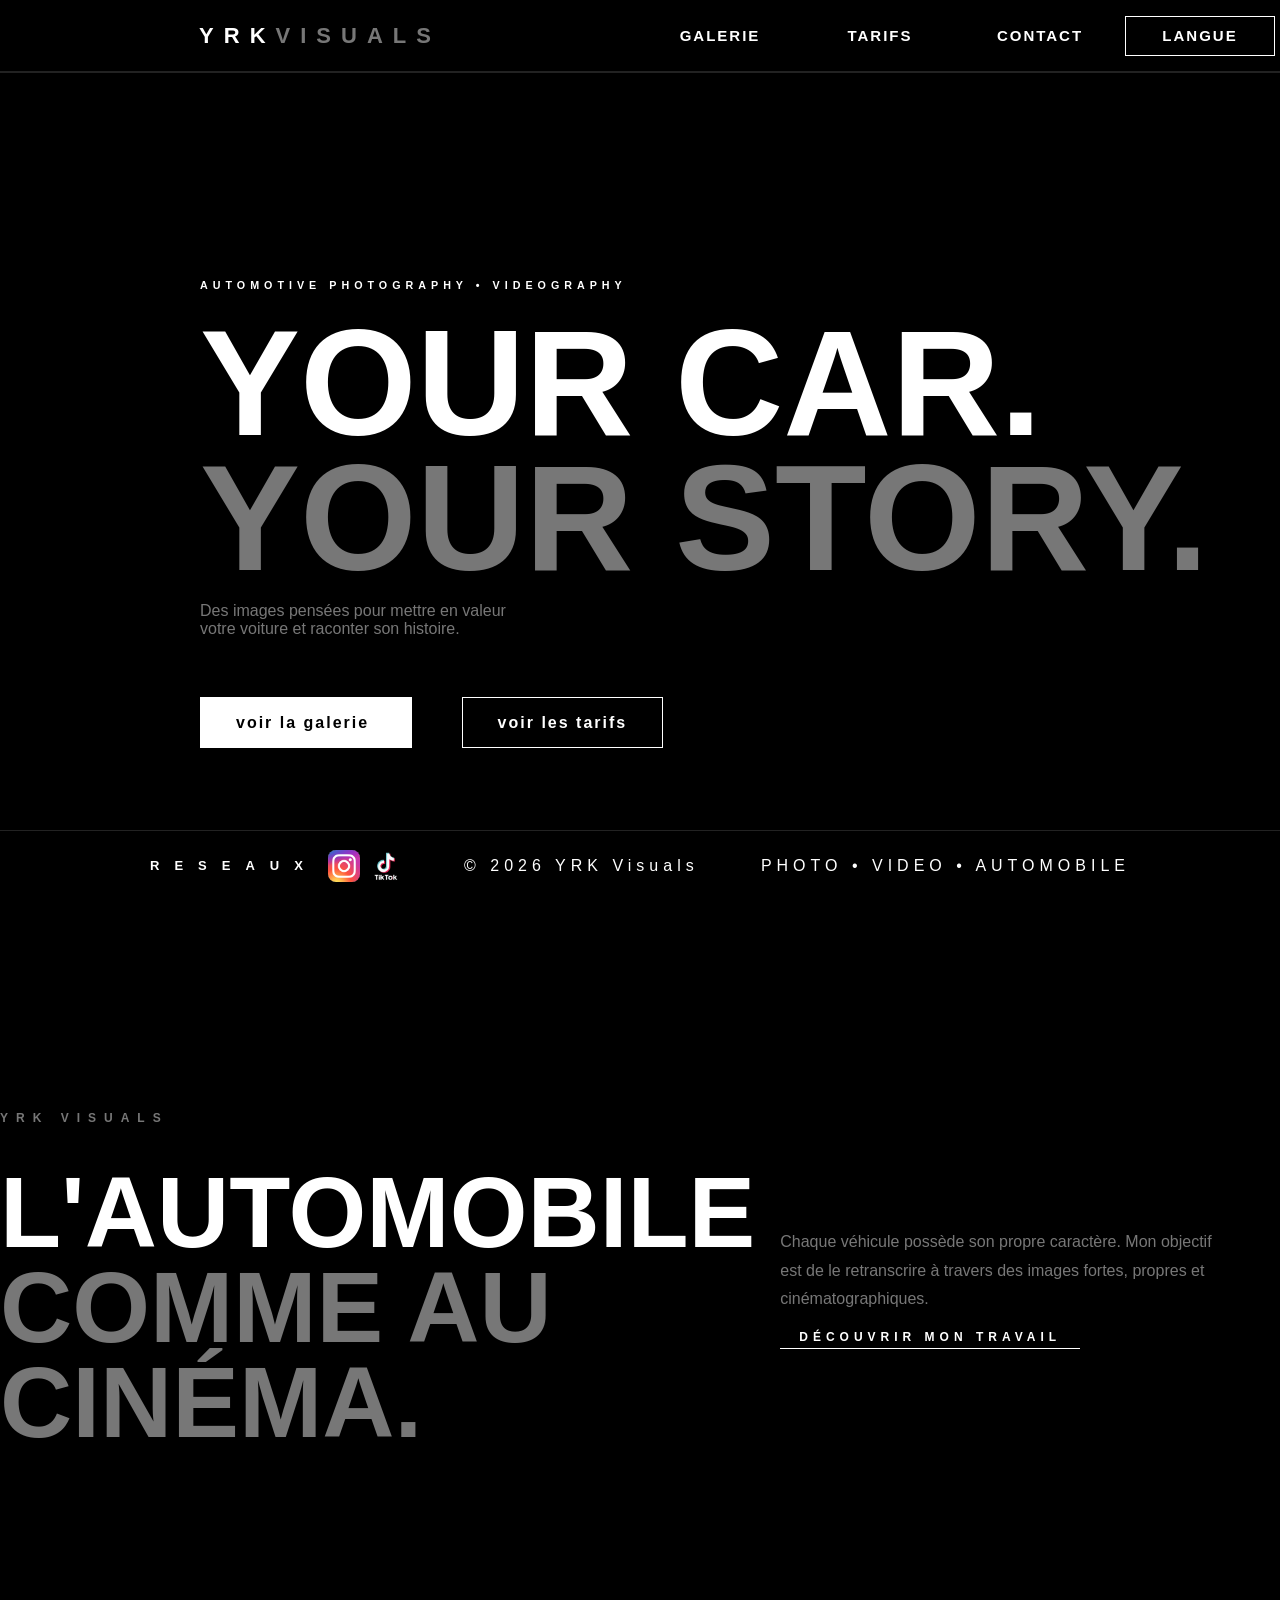
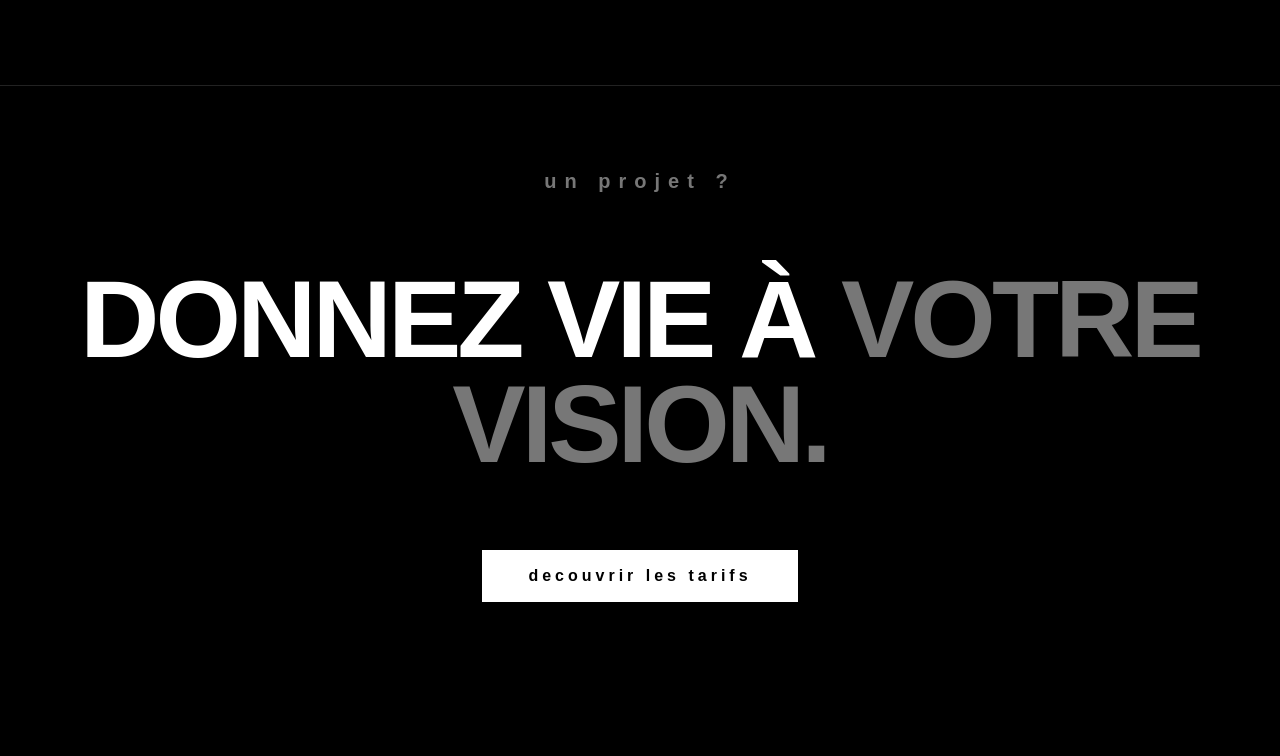
<file: index.html>
<!DOCTYPE html>
<html lang="fr">
<head>
    <link rel="stylesheet" href="page-francais/style.css">
    <link rel="icon" type="image/png" href="images/favicon.png">
    <meta charset="UTF-8">
    <meta name="viewport" content="width=device-width, initial-scale=1.0">
    <title>Yrk.Visuals's page</title>
</head>
<body>

<header>
    <div id="box_header_gauche">
        <a href="index.html">
                YRK<span>VISUALS</span>
        </a>
    </div>
    <div id="box_header_droite">
        <div id="box_header_galerie">
            <a href="page-francais/galerie.html">
                galerie
            </a>
        </div>
        <div id="box_header_tarifs">
            <a href="page-francais/tarifs.html">
                tarifs
            </a>
        </div>
        <div id="box_header_contact">
            <a href="page-francais/contact.html">
                contact
            </a>
        </div>
        <div id="box_header_langue" tabindex="0" aria-label="Choisir une langue">
            <span>Langue</span>
            <div class="menu-langues"><a href="index.html" lang="fr" aria-current="page">Fran&#231;ais</a><a href="page-anglais/index.html" lang="en">English</a></div>
        </div>
    </div>
</header>

<main>
    <div id="premierbloc">
        <h6 id="hero_eyebrow">
            AUTOMOTIVE PHOTOGRAPHY • VIDEOGRAPHY
        </h6>
        <h1 id="hero">
            YOUR CAR.
            <br>
            <span id="hero_span">
            YOUR STORY.
            </span>
        </h1>
        <p id="hero_description">
            Des images pensées pour mettre en valeur
            <br>
            votre voiture et raconter son histoire.
        </p>
        <div id="boutons_premierbloc">
            <a id="bouton_galerie" href="page-francais/galerie.html">
                voir la galerie
            </a>
            <a id="bouton_tarifs" href="page-francais/tarifs.html">
                voir les tarifs
            </a>
        </div>
    </div>
    <div id="deuxiemebloc">
        <div id="deuxiemebloc_gauche">
            <h6>
                YRK VISUALS 
            </h6>
            <h1>
                L'AUTOMOBILE
                <br>
                <span>
                COMME AU CINÉMA.
                </span>
            </h1>
        </div>

        <div id="deuxiemebloc_droite">
            <p>
                Chaque véhicule possède son propre caractère. Mon objectif
                <br>
                est de le retranscrire à travers des images fortes, propres et
                <br>    
                cinématographiques.  
            </p>
            <a href="page-francais/galerie.html">découvrir mon travail</a>
        </div>
    </div>
    <div id="troisiemebloc">
        <h6 id="troisiemebloc_eyebrow">
            un projet ?
        </h6>
        <h1 id="troisiemebloc_titre">
            donnez vie à <span>votre
            <br>
            vision.
        </span>
        </h1>
        <a id="troisiemebloc_bouton" href="page-francais/tarifs.html">
            decouvrir les tarifs
        </a>
    </div>
</main>

<footer>
<div id="box_footer_gauche">
    <h4 id="text_footer_reseaux">RESEAUX</h4>
    <a id="bouton_footer_insta" href="https://www.instagram.com/yrk.visuals/" target="_blank"></a>
    <a id="bouton_footer_tiktok" href="https://www.tiktok.com/@yrk.visuals" target="_blank"></a>
</div>
<div id="box_footer_millieu">
    <h2 id="text_footer_millieu">© 2026 YRK Visuals</h2>
</div>
<div id="box_footer_droite">
    <h3 id="text_footer_droite">PHOTO • VIDEO • AUTOMOBILE</h3>
</div>
</footer>
</body>
</html>
</file>
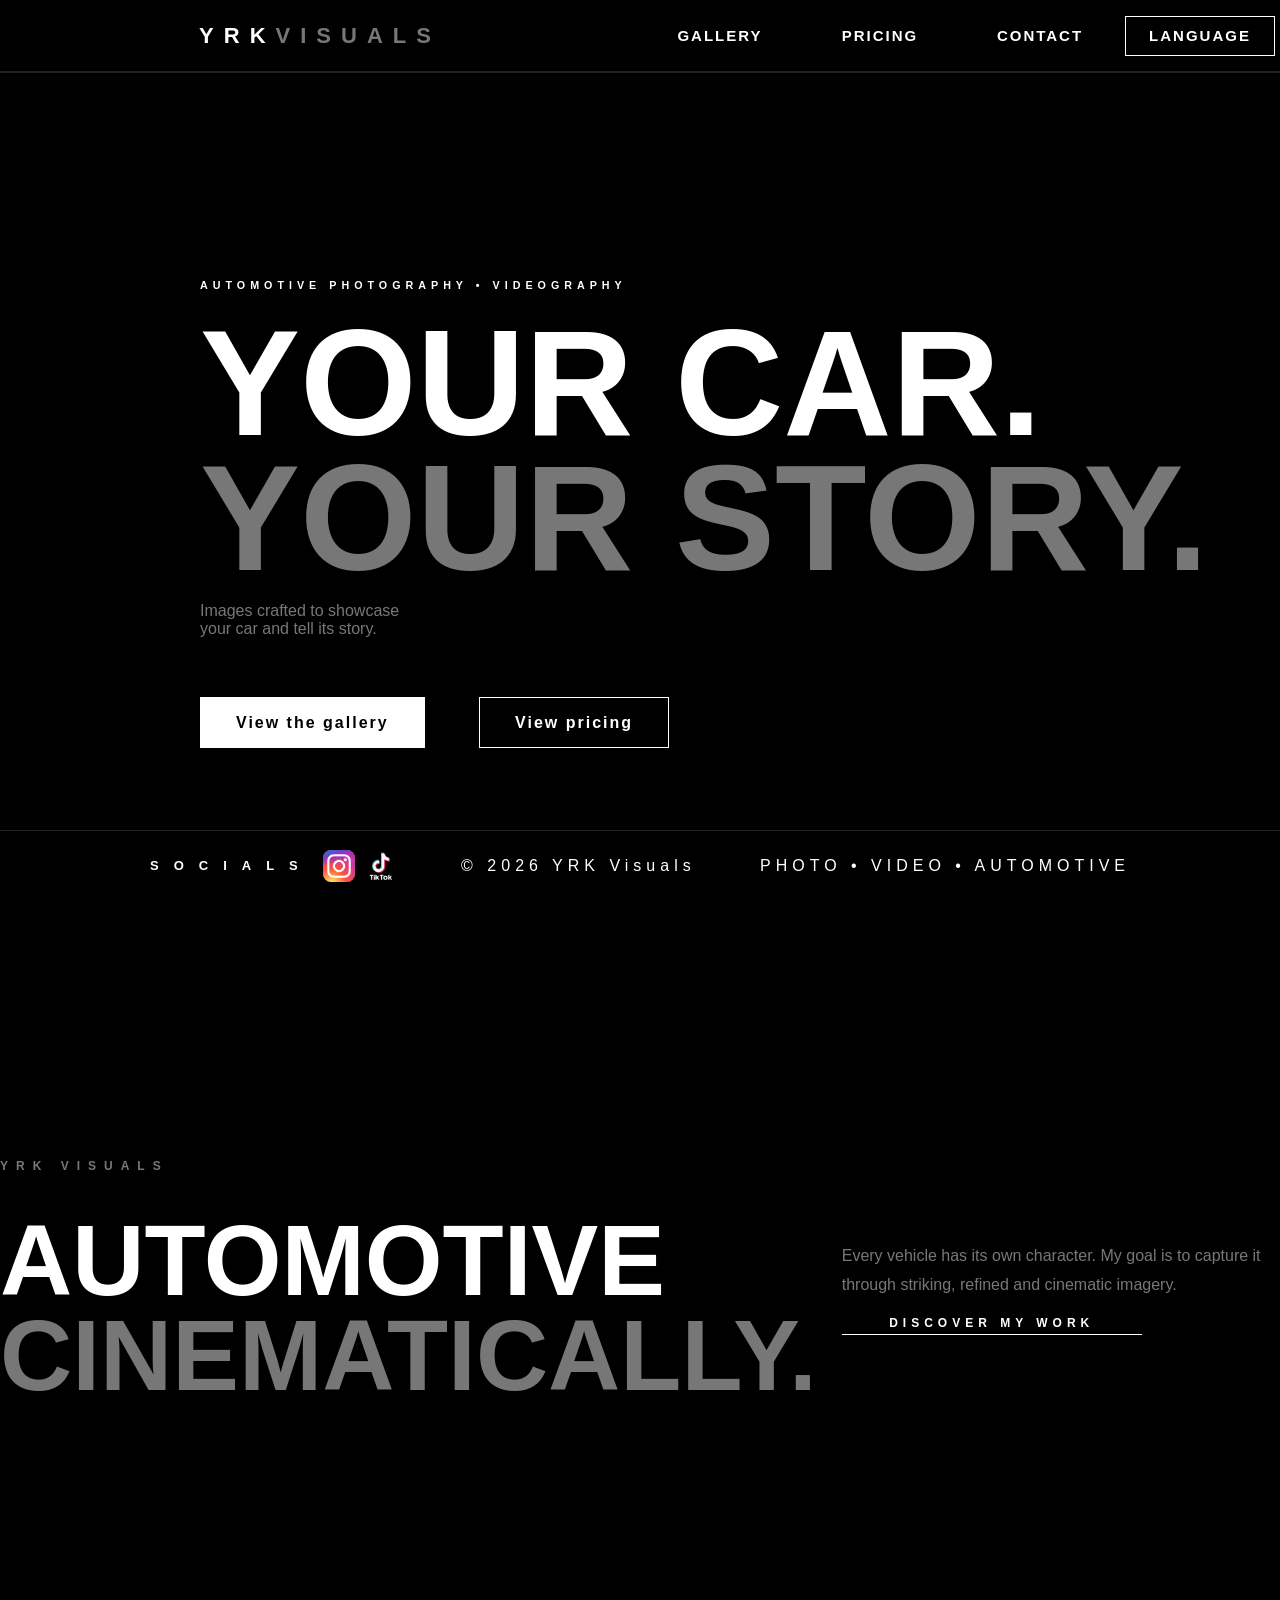
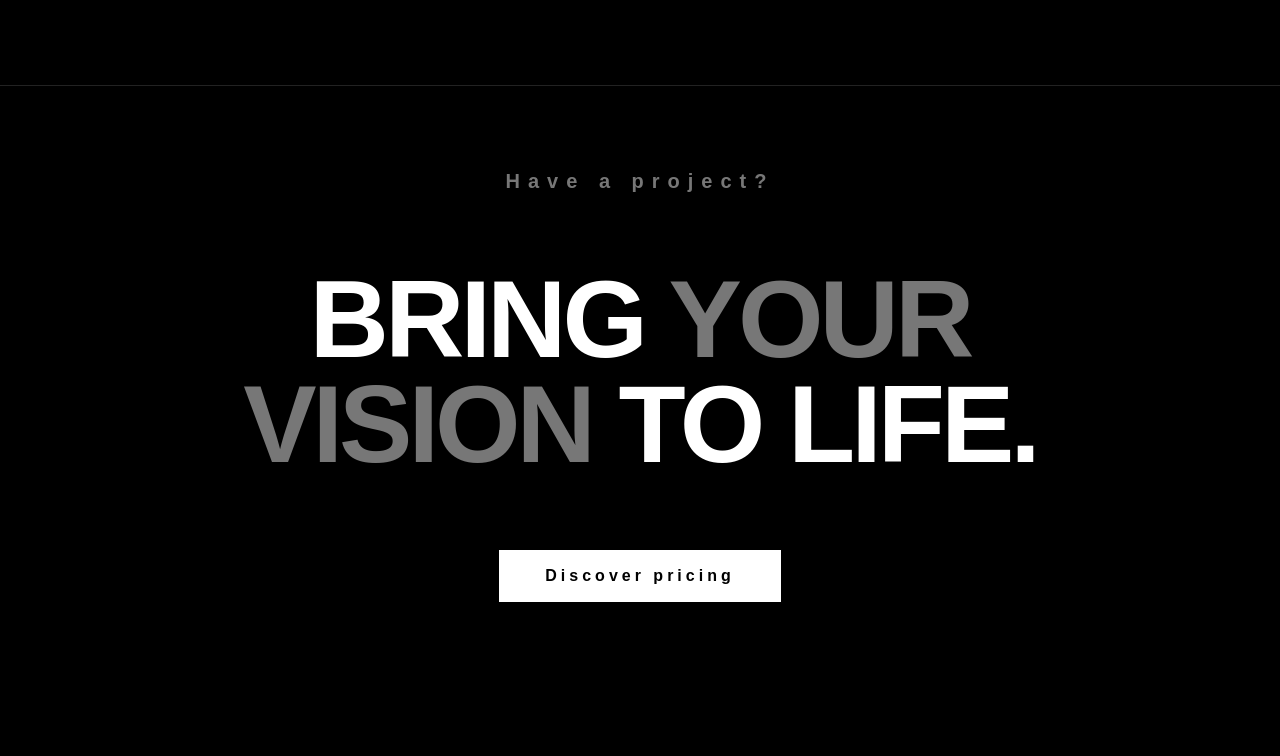
<file: page-anglais/index.html>
<!DOCTYPE html>
<html lang="en">
<head>
    <link rel="stylesheet" href="style.css">
    <link rel="icon" type="image/png" href="../images/favicon.png">
    <meta charset="UTF-8">
    <meta name="viewport" content="width=device-width, initial-scale=1.0">
    <title>YRK Visuals | Automotive Photography &amp; Videography</title>
</head>
<body>

<header>
    <div id="box_header_gauche">
        <a href="index.html">YRK<span>VISUALS</span></a>
    </div>
    <div id="box_header_droite">
        <div id="box_header_galerie"><a href="galerie.html">Gallery</a></div>
        <div id="box_header_tarifs"><a href="tarifs.html">Pricing</a></div>
        <div id="box_header_contact"><a href="contact.html">Contact</a></div>
        <div id="box_header_langue" tabindex="0" aria-label="Choose a language">
            <span>Language</span>
            <div class="menu-langues"><a href="../index.html" lang="fr">Fran&#231;ais</a><a href="index.html" lang="en" aria-current="page">English</a></div>
        </div>
    </div>
</header>

<main>
    <div id="premierbloc">
        <h6 id="hero_eyebrow">AUTOMOTIVE PHOTOGRAPHY &bull; VIDEOGRAPHY</h6>
        <h1 id="hero">
            YOUR CAR.<br>
            <span id="hero_span">YOUR STORY.</span>
        </h1>
        <p id="hero_description">
            Images crafted to showcase<br>
            your car and tell its story.
        </p>
        <div id="boutons_premierbloc">
            <a id="bouton_galerie" href="galerie.html">View the gallery</a>
            <a id="bouton_tarifs" href="tarifs.html">View pricing</a>
        </div>
    </div>

    <div id="deuxiemebloc">
        <div id="deuxiemebloc_gauche">
            <h6>YRK VISUALS</h6>
            <h1>
                AUTOMOTIVE<br>
                <span>CINEMATICALLY.</span>
            </h1>
        </div>
        <div id="deuxiemebloc_droite">
            <p>
                Every vehicle has its own character. My goal is to capture it<br>
                through striking, refined and cinematic imagery.
            </p>
            <a href="galerie.html">Discover my work</a>
        </div>
    </div>

    <div id="troisiemebloc">
        <h6 id="troisiemebloc_eyebrow">Have a project?</h6>
        <h1 id="troisiemebloc_titre">
            Bring <span>your<br>vision</span> to life.
        </h1>
        <a id="troisiemebloc_bouton" href="tarifs.html">Discover pricing</a>
    </div>
</main>

<footer>
    <div id="box_footer_gauche">
        <h4 id="text_footer_reseaux">SOCIALS</h4>
        <a id="bouton_footer_insta" href="https://www.instagram.com/yrk.visuals/" target="_blank" rel="noopener noreferrer" aria-label="Instagram"></a>
        <a id="bouton_footer_tiktok" href="https://www.tiktok.com/@yrk.visuals" target="_blank" rel="noopener noreferrer" aria-label="TikTok"></a>
    </div>
    <div id="box_footer_millieu">
        <h2 id="text_footer_millieu">&copy; 2026 YRK Visuals</h2>
    </div>
    <div id="box_footer_droite">
        <h3 id="text_footer_droite">PHOTO &bull; VIDEO &bull; AUTOMOTIVE</h3>
    </div>
</footer>

</body>
</html>
</file>
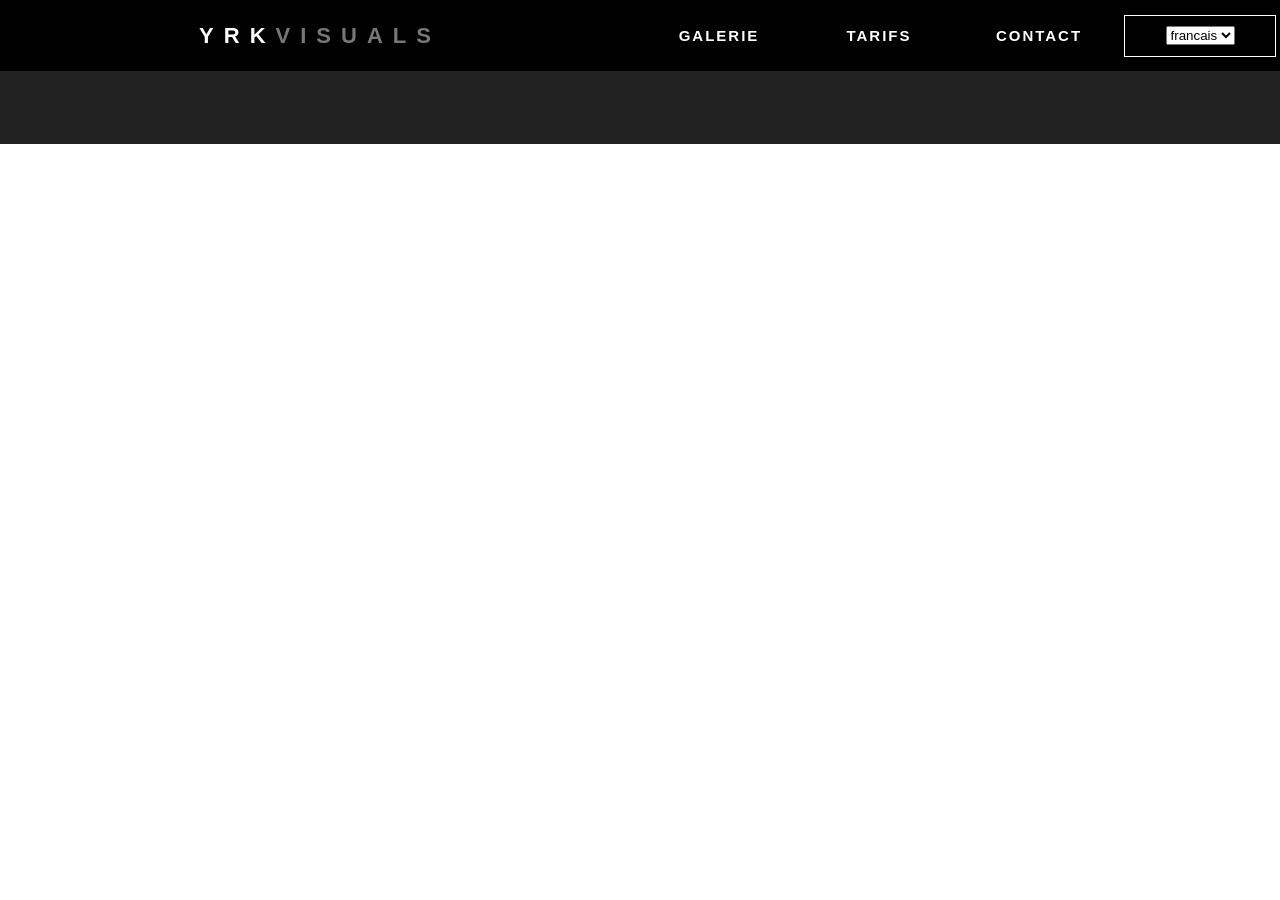
<file: nouveau header/header.html>
<!DOCTYPE html>
<html lang="en">
<head>
    <meta charset="UTF-8">
    <meta name="viewport" content="width=device-width, initial-scale=1.0">
    <link rel="stylesheet" href="header.css">
    <title>Document</title>
</head>
<body>
    <header>
    <div id="box_header_gauche">
        <a href="../index.html">
                YRK<span>VISUALS</span>
        </a>
    </div>
    <div id="box_header_droite">
        <div id="box_header_galerie">
            <a href="../page-francais/galerie.html">
                galerie
            </a>
        </div>
        <div id="box_header_tarifs">
            <a href="../page-francais/tarifs.html">
                tarifs
            </a>
        </div>
        <div id="box_header_contact">
            <a href="../page-francais/contact.html">
                contact
            </a>
        </div>
        <div id="box_header_langue">
                <select>
                    <option value="francais">
                        <a>
                            francais
                        </a>
                    </option>
                    <option value="anglais">
                        <a>
                            anglais
                        </a>
                    </option>
                </select>
        </div>
    </div>
</header>
</body>
</html>
</file>
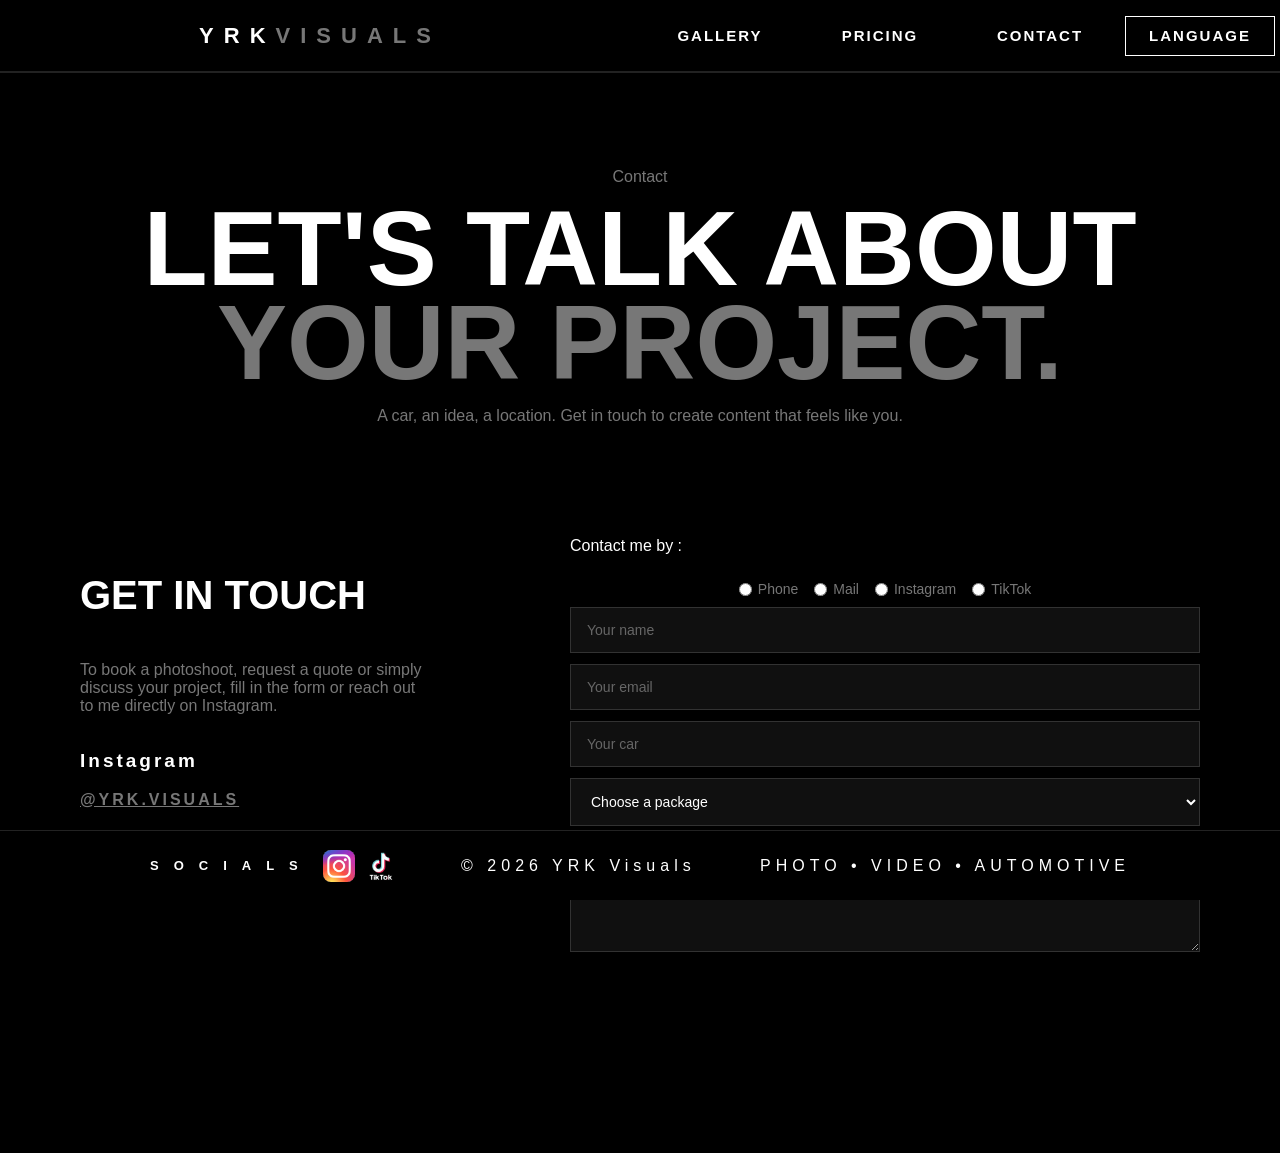
<file: page-anglais/contact.html>
<!DOCTYPE html>
<html lang="en">
<head>
    <link rel="stylesheet" href="style.css">
    <link rel="icon" type="image/png" href="../images/favicon.png">
    <meta charset="UTF-8">
    <meta name="viewport" content="width=device-width, initial-scale=1.0">
    <title>Contact | YRK Visuals</title>
</head>
<body>
<header>
    <div id="box_header_gauche"><a href="index.html">YRK<span>VISUALS</span></a></div>
    <div id="box_header_droite">
        <div id="box_header_galerie"><a href="galerie.html">Gallery</a></div>
        <div id="box_header_tarifs"><a href="tarifs.html">Pricing</a></div>
        <div id="box_header_contact"><a href="contact.html">Contact</a></div>
        <div id="box_header_langue" tabindex="0" aria-label="Choose a language">
            <span>Language</span>
            <div class="menu-langues"><a href="../page-francais/contact.html" lang="fr">Fran&#231;ais</a><a href="contact.html" lang="en" aria-current="page">English</a></div>
        </div>
    </div>
</header>

<main>
    <div id="premierbloc">
        <p id="eyebrow">Contact</p>
        <h1 id="titre">Let's talk about<br><span>your project.</span></h1>
        <p id="description">A car, an idea, a location. Get in touch to create content that feels like you.</p>
    </div>

    <div id="deuxiemebloc">
        <div id="contact">
            <h1>Get in touch</h1>
            <p>
                To book a photoshoot, request a quote or simply<br>
                discuss your project, fill in the form or reach out<br>
                to me directly on Instagram.
            </p>
            <h3>Instagram</h3>
            <a href="https://www.instagram.com/yrk.visuals/" target="_blank" rel="noopener noreferrer">@YRK.VISUALS</a>
        </div>
        <div id="form">
            <form action="mailto:yrkvisuals.pro@gmail.com?subject=Photoshoot%20enquiry&amp;body=Hello%2C%0A%0AI%27m%20getting%20in%20touch%20about%20a%20photoshoot.%0A%0AHere%20are%20the%20details%20of%20my%20project%3A%0A%0AThank%20you%20for%20getting%20back%20to%20me.%0A%0AKind%20regards%2C" method="post" enctype="text/plain">
                <p>Contact me by :</p>
                <div class="checkbox-row">
                    <label><input type="radio" name="contact-method" value="telephone"> Phone</label>
                    <label><input type="radio" name="contact-method" value="mail"> Mail</label>
                    <label><input type="radio" name="contact-method" value="instagram"> Instagram</label>
                    <label><input type="radio" name="contact-method" value="tiktok"> TikTok</label>
                </div>
                <input type="text" id="nom" name="Name" required placeholder="Your name">
                <input type="email" id="mail" name="Email address" placeholder="Your email">
                <div class="telephone-field">
                    <input type="tel" id="telephone" name="Phone number" placeholder="Your phone number">
                </div>
                <input type="text" id="voiture" name="Car" required placeholder="Your car">
                <select id="formule" name="Package" required>
                    <option value="" selected disabled>Choose a package</option>
                    <option value="starter">Starter</option>
                    <option value="cinematic">Cinematic</option>
                    <option value="premium">Premium</option>
                </select>
                <textarea id="textarea" name="Message" rows="4" placeholder="Tell me about your project"></textarea>
                <div class="contact-actions">
                    <a class="contact-action" data-method="telephone" href="https://wa.me/?text=Hello%2C%0A%0AI%27m%20getting%20in%20touch%20about%20a%20photoshoot.%0A%0AHere%20are%20the%20details%20of%20my%20project%3A%0A%0AThank%20you%20for%20getting%20back%20to%20me.%0A%0AKind%20regards%2C" target="_blank" rel="noopener noreferrer">Continue on WhatsApp</a>
                    <button class="contact-action" data-method="mail" type="submit">Open email draft</button>
                    <a class="contact-action" data-method="instagram" href="https://www.instagram.com/yrk.visuals/" target="_blank" rel="noopener noreferrer">Open Instagram</a>
                    <a class="contact-action" data-method="tiktok" href="https://www.tiktok.com/@yrk.visuals" target="_blank" rel="noopener noreferrer">Open TikTok</a>
                </div>
            </form>
        </div>
    </div>
</main>

<footer>
    <div id="box_footer_gauche">
        <h4 id="text_footer_reseaux">SOCIALS</h4>
        <a id="bouton_footer_insta" href="https://www.instagram.com/yrk.visuals/" target="_blank" rel="noopener noreferrer" aria-label="Instagram"></a>
        <a id="bouton_footer_tiktok" href="https://www.tiktok.com/@yrk.visuals" target="_blank" rel="noopener noreferrer" aria-label="TikTok"></a>
    </div>
    <div id="box_footer_millieu"><h2 id="text_footer_millieu">&copy; 2026 YRK Visuals</h2></div>
    <div id="box_footer_droite"><h3 id="text_footer_droite">PHOTO &bull; VIDEO &bull; AUTOMOTIVE</h3></div>
</footer>
</body>
</html>
</file>
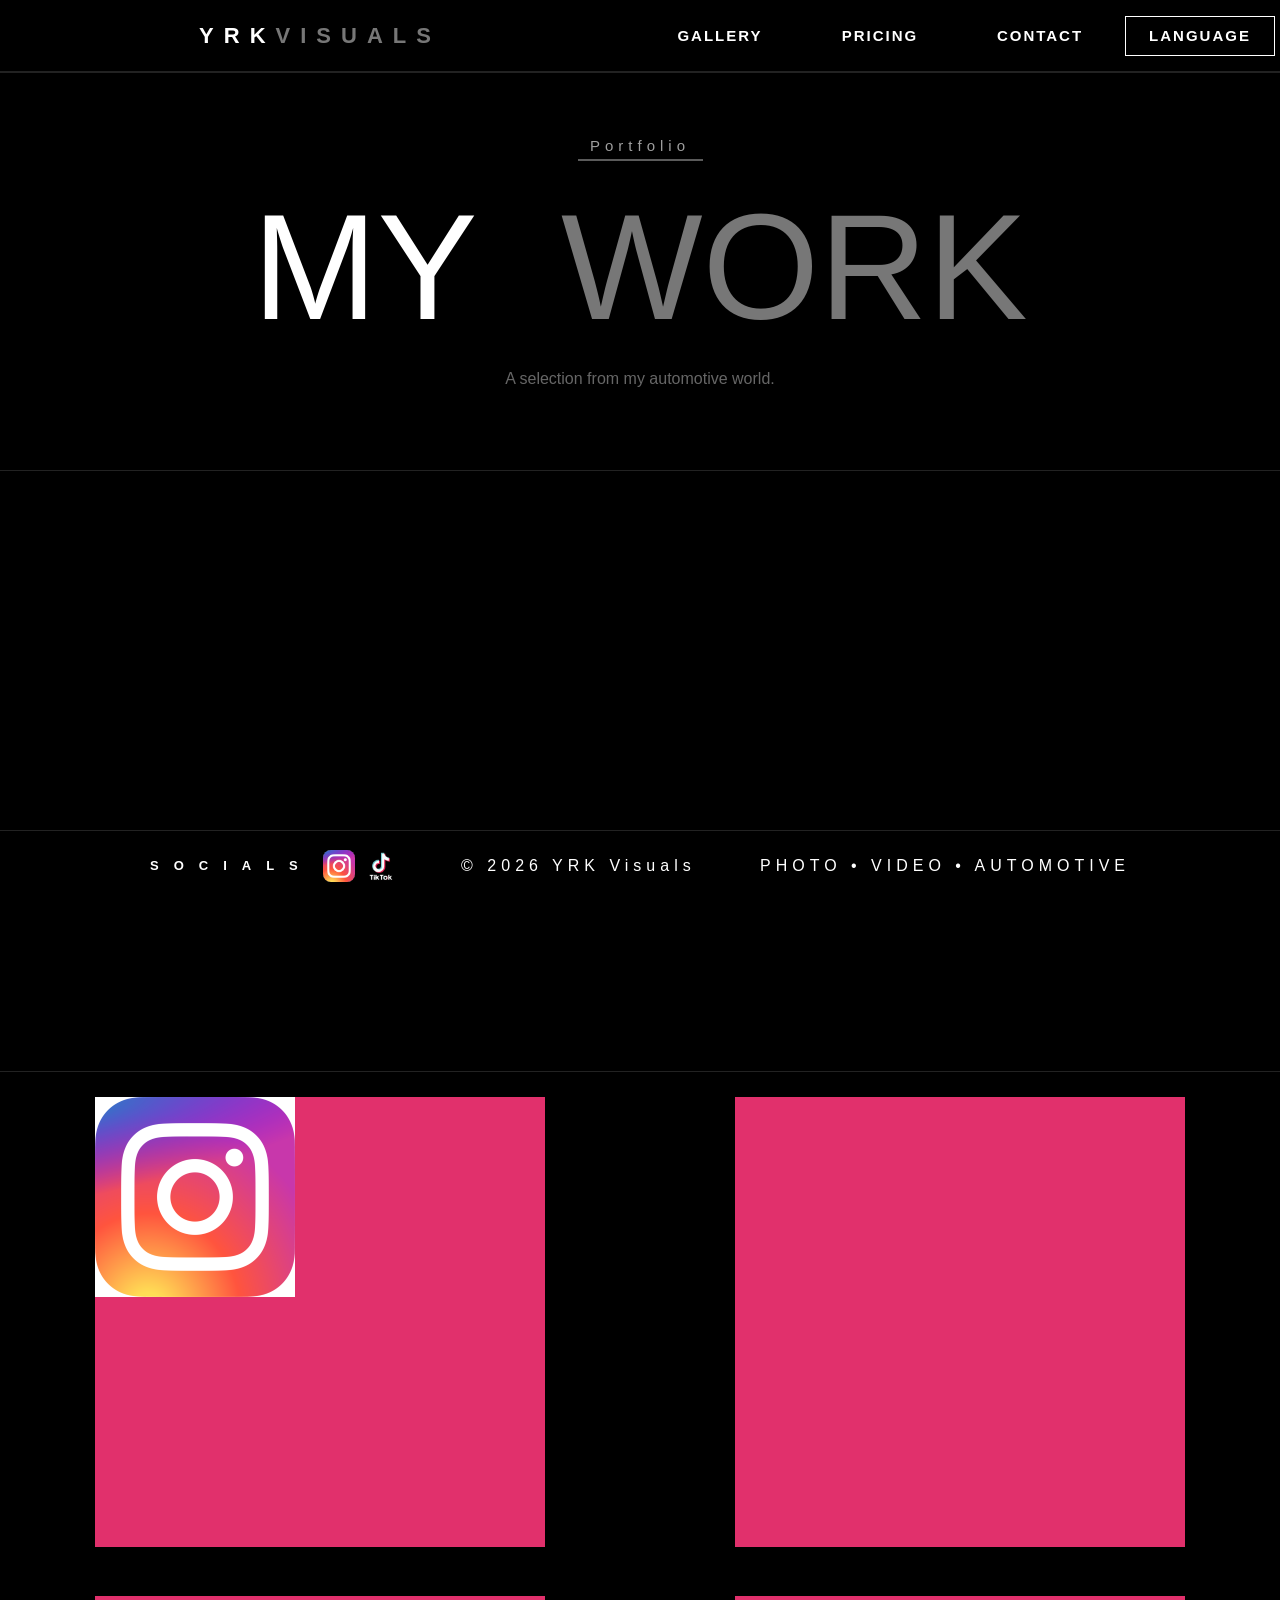
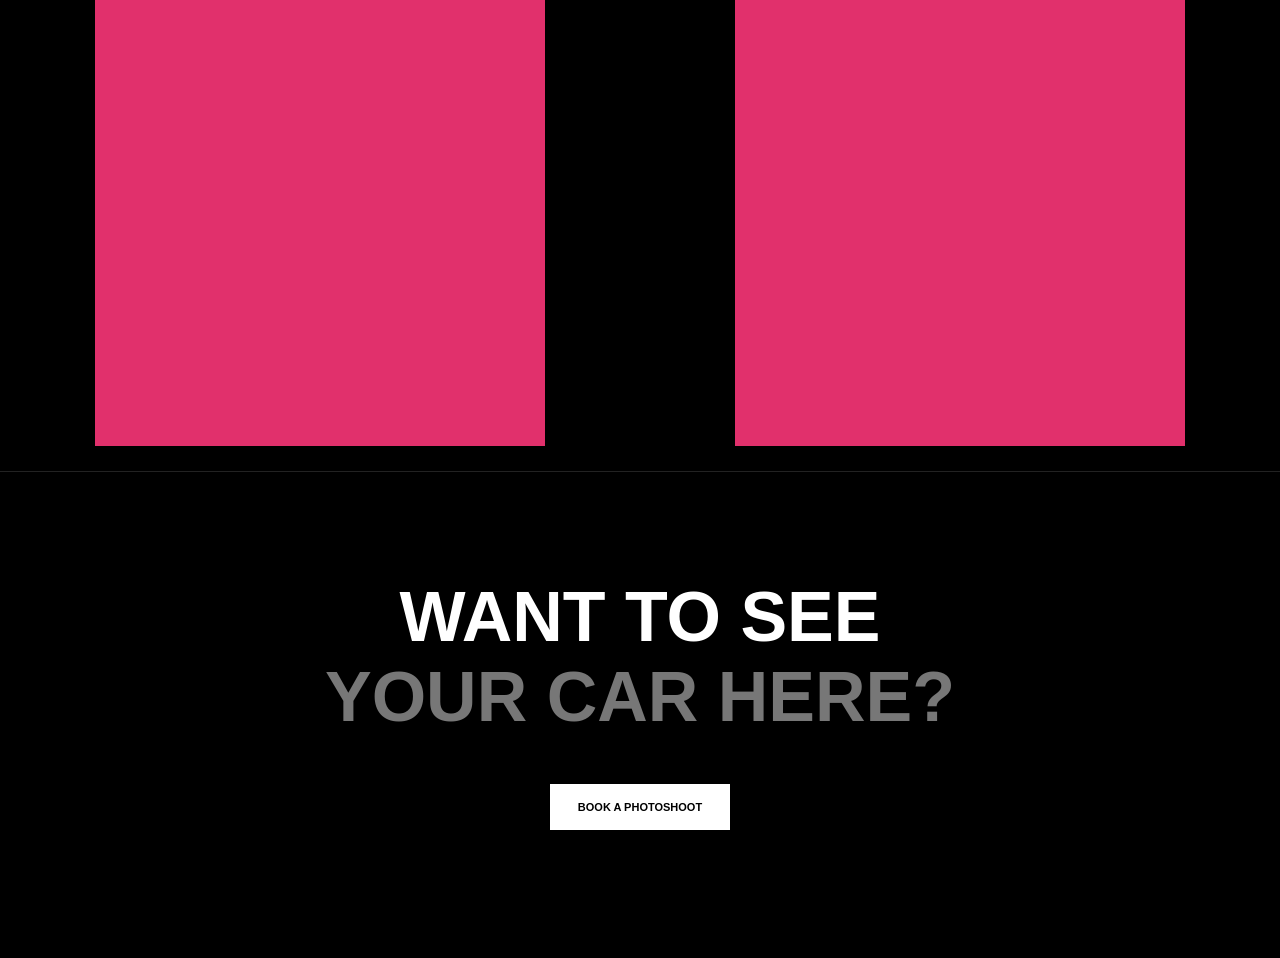
<file: page-anglais/galerie.html>
<!DOCTYPE html>
<html lang="en">
<head>
    <link rel="stylesheet" href="style.css">
    <link rel="icon" type="image/png" href="../images/favicon.png">
    <meta charset="UTF-8">
    <meta name="viewport" content="width=device-width, initial-scale=1.0">
    <title>Gallery | YRK Visuals</title>
</head>
<body>
<header>
    <div id="box_header_gauche"><a href="index.html">YRK<span>VISUALS</span></a></div>
    <div id="box_header_droite">
        <div id="box_header_galerie"><a href="galerie.html">Gallery</a></div>
        <div id="box_header_tarifs"><a href="tarifs.html">Pricing</a></div>
        <div id="box_header_contact"><a href="contact.html">Contact</a></div>
        <div id="box_header_langue" tabindex="0" aria-label="Choose a language">
            <span>Language</span>
            <div class="menu-langues"><a href="../page-francais/galerie.html" lang="fr">Fran&#231;ais</a><a href="galerie.html" lang="en" aria-current="page">English</a></div>
        </div>
    </div>
</header>

<main>
    <div id="premierbloc">
        <h6 id="titre_portfolio">Portfolio</h6>
        <h1 id="titre_realisations">MY<span style="color: transparent;">q</span><span id="titre_realisations_span">WORK</span></h1>
        <p id="selection">A selection from my automotive world.</p>
    </div>
    <div id="deuxiemebloc">
        <!--<img src="../images/svj_divonne.jpeg" alt="Automotive photoshoot">-->
    </div>
    <div id="troisiemebloc">
        <div id="bloc1"><img src="../images/logo_insta.png" alt="Instagram"></div>
        <div id="bloc2"></div>
        <div id="bloc3"></div>
        <div id="bloc4"></div>
    </div>
    <div id="quatriemebloc">
        <h1>Want to see<br><span>your car here?</span></h1>
        <a href="tarifs.html">Book a photoshoot</a>
    </div>
</main>

<footer>
    <div id="box_footer_gauche">
        <h4 id="text_footer_reseaux">SOCIALS</h4>
        <a id="bouton_footer_insta" href="https://www.instagram.com/yrk.visuals/" target="_blank" rel="noopener noreferrer" aria-label="Instagram"></a>
        <a id="bouton_footer_tiktok" href="https://www.tiktok.com/@yrk.visuals" target="_blank" rel="noopener noreferrer" aria-label="TikTok"></a>
    </div>
    <div id="box_footer_millieu"><h2 id="text_footer_millieu">&copy; 2026 YRK Visuals</h2></div>
    <div id="box_footer_droite"><h3 id="text_footer_droite">PHOTO &bull; VIDEO &bull; AUTOMOTIVE</h3></div>
</footer>
</body>
</html>
</file>
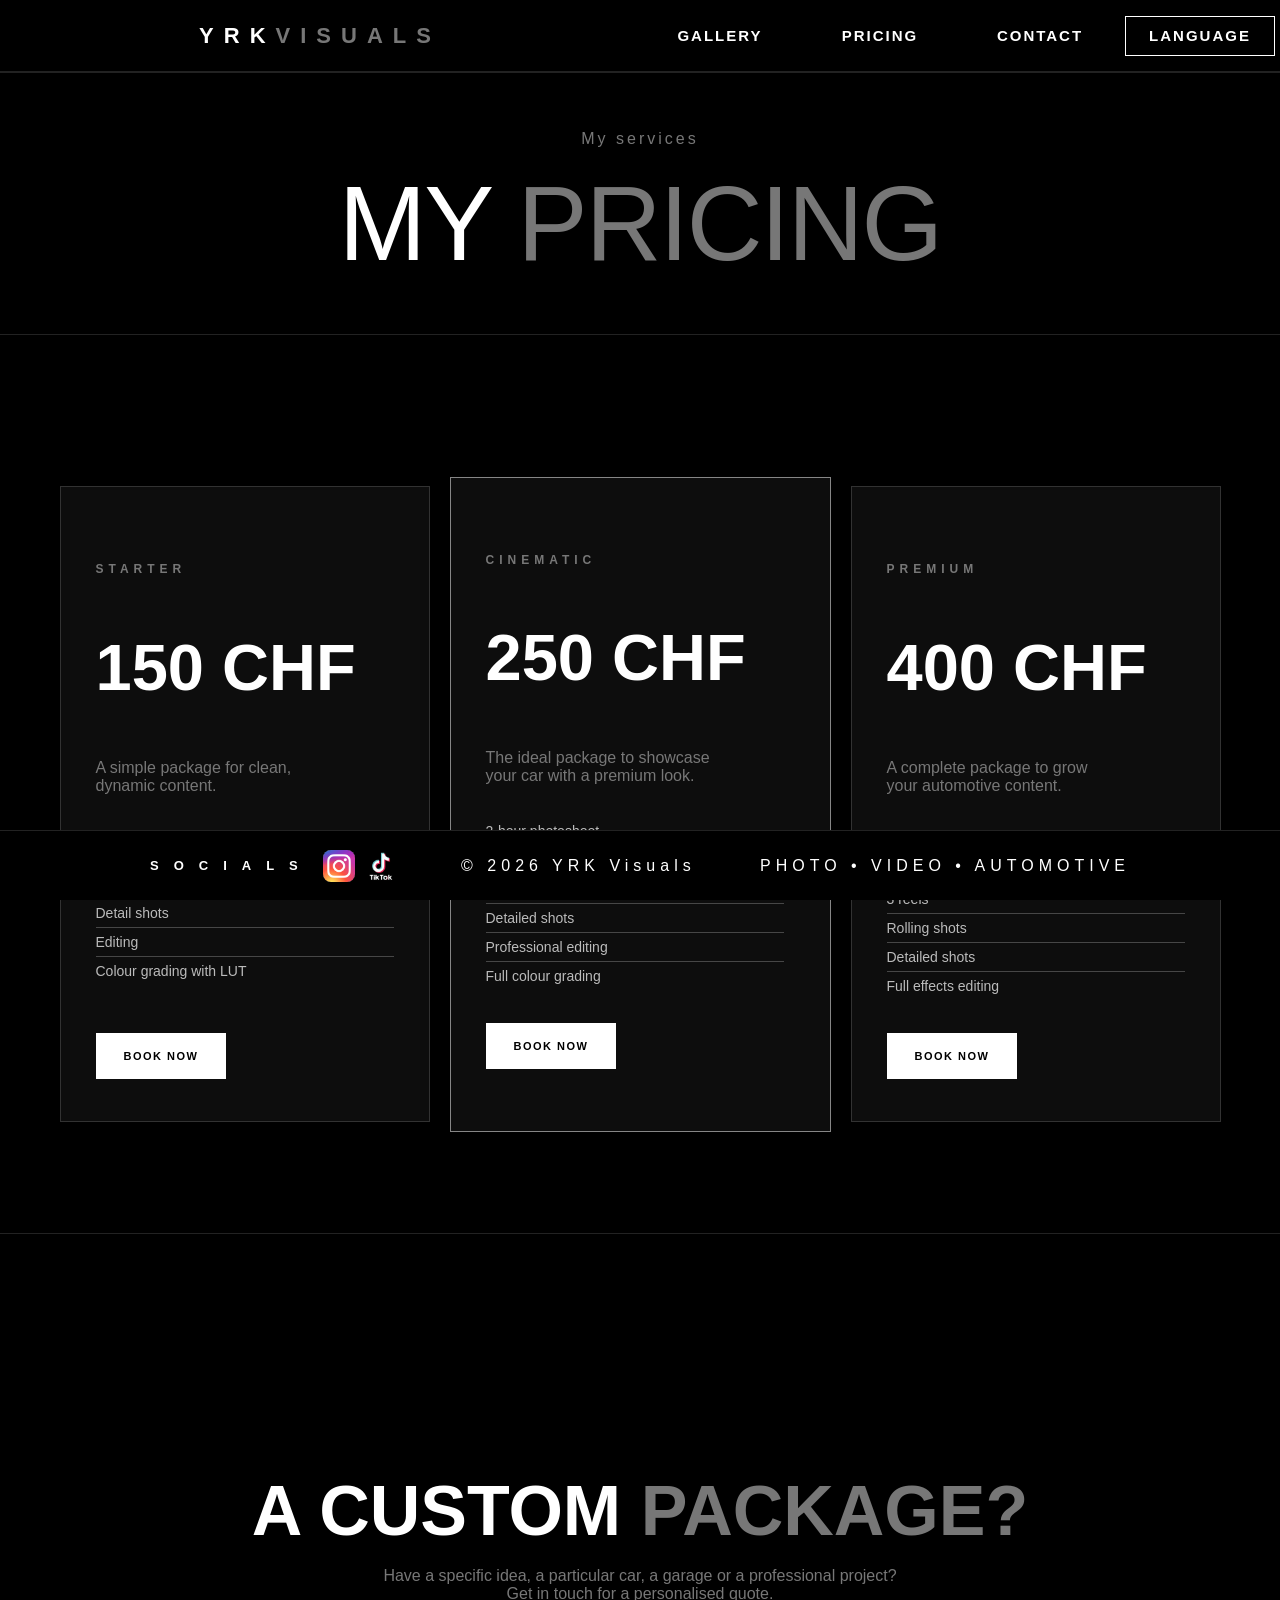
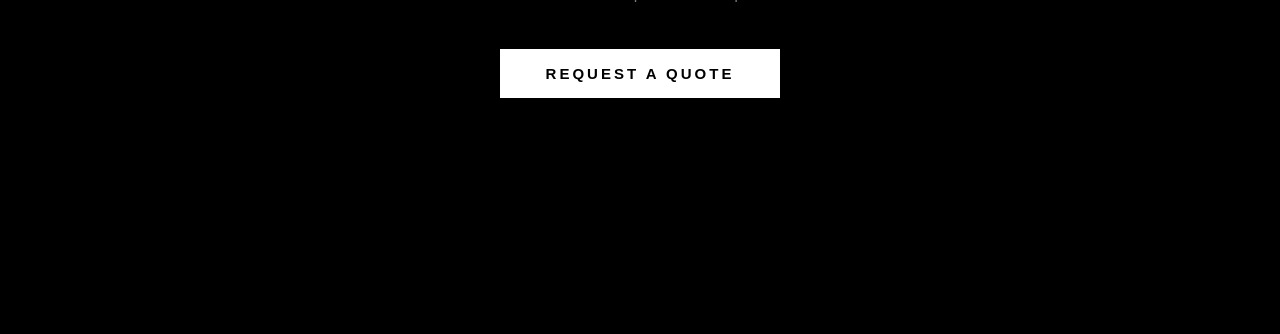
<file: page-anglais/tarifs.html>
<!DOCTYPE html>
<html lang="en">
<head>
    <link rel="stylesheet" href="style.css">
    <link rel="icon" type="image/png" href="../images/favicon.png">
    <meta charset="UTF-8">
    <meta name="viewport" content="width=device-width, initial-scale=1.0">
    <title>Pricing | YRK Visuals</title>
</head>
<body>
<header>
    <div id="box_header_gauche"><a href="index.html">YRK<span>VISUALS</span></a></div>
    <div id="box_header_droite">
        <div id="box_header_galerie"><a href="galerie.html">Gallery</a></div>
        <div id="box_header_tarifs"><a href="tarifs.html">Pricing</a></div>
        <div id="box_header_contact"><a href="contact.html">Contact</a></div>
        <div id="box_header_langue" tabindex="0" aria-label="Choose a language">
            <span>Language</span>
            <div class="menu-langues"><a href="../page-francais/tarifs.html" lang="fr">Fran&#231;ais</a><a href="tarifs.html" lang="en" aria-current="page">English</a></div>
        </div>
    </div>
</header>

<main>
    <div id="premierbloc">
        <p id="text_prestation_premierbloc">My services</p>
        <h2 id="text_tarifs_premierbloc">My <span style="color: #777;">pricing</span></h2>
    </div>

    <div id="deuxiemebloc">
        <div id="tarif_1">
            <div id="tarif1_eyebrow"><p>Starter</p></div>
            <h2 id="tarif1_prix">150 CHF</h2>
            <p id="tarif1_description">A simple package for clean,<br>dynamic content.</p>
            <div id="tarif1_liste"><ul>
                <li>1-hour photoshoot</li>
                <li>1 vertical video</li>
                <li>Detail shots</li>
                <li>Editing</li>
                <li>Colour grading with LUT</li>
            </ul></div>
            <a id="tarif1_redirection" href="contact.html?formule=starter#form">Book now</a>
        </div>

        <div id="tarif_2">
            <div id="tarif2_eyebrow"><p>Cinematic</p></div>
            <h2 id="tarif2_prix">250 CHF</h2>
            <p id="tarif2_description">The ideal package to showcase<br>your car with a premium look.</p>
            <div id="tarif1_liste"><ul>
                <li>2-hour photoshoot</li>
                <li>1 cinematic video</li>
                <li>Rolling shots</li>
                <li>Detailed shots</li>
                <li>Professional editing</li>
                <li>Full colour grading</li>
            </ul></div>
            <a id="tarif2_redirection" href="contact.html?formule=cinematic#form">Book now</a>
        </div>

        <div id="tarif_3">
            <div id="tarif3_eyebrow"><p>Premium</p></div>
            <h2 id="tarif3_prix">400 CHF</h2>
            <p id="tarif3_description">A complete package to grow<br>your automotive content.</p>
            <div id="tarif1_liste"><ul>
                <li>3-hour photoshoot</li>
                <li>1 cinematic video</li>
                <li>3 reels</li>
                <li>Rolling shots</li>
                <li>Detailed shots</li>
                <li>Full effects editing</li>
            </ul></div>
            <a id="tarif3_redirection" href="contact.html?formule=premium#form">Book now</a>
        </div>
    </div>

    <div id="troisiemebloc">
        <h1 id="projet">A custom <span id="sur_mesure">package?</span></h1>
        <p>Have a specific idea, a particular car, a garage or a professional project?<br>Get in touch for a personalised quote.</p>
        <a id="lien_devis" href="contact.html">Request a quote</a>
    </div>
</main>

<footer>
    <div id="box_footer_gauche">
        <h4 id="text_footer_reseaux">SOCIALS</h4>
        <a id="bouton_footer_insta" href="https://www.instagram.com/yrk.visuals/" target="_blank" rel="noopener noreferrer" aria-label="Instagram"></a>
        <a id="bouton_footer_tiktok" href="https://www.tiktok.com/@yrk.visuals" target="_blank" rel="noopener noreferrer" aria-label="TikTok"></a>
    </div>
    <div id="box_footer_millieu"><h2 id="text_footer_millieu">&copy; 2026 YRK Visuals</h2></div>
    <div id="box_footer_droite"><h3 id="text_footer_droite">PHOTO &bull; VIDEO &bull; AUTOMOTIVE</h3></div>
</footer>
</body>
</html>
</file>
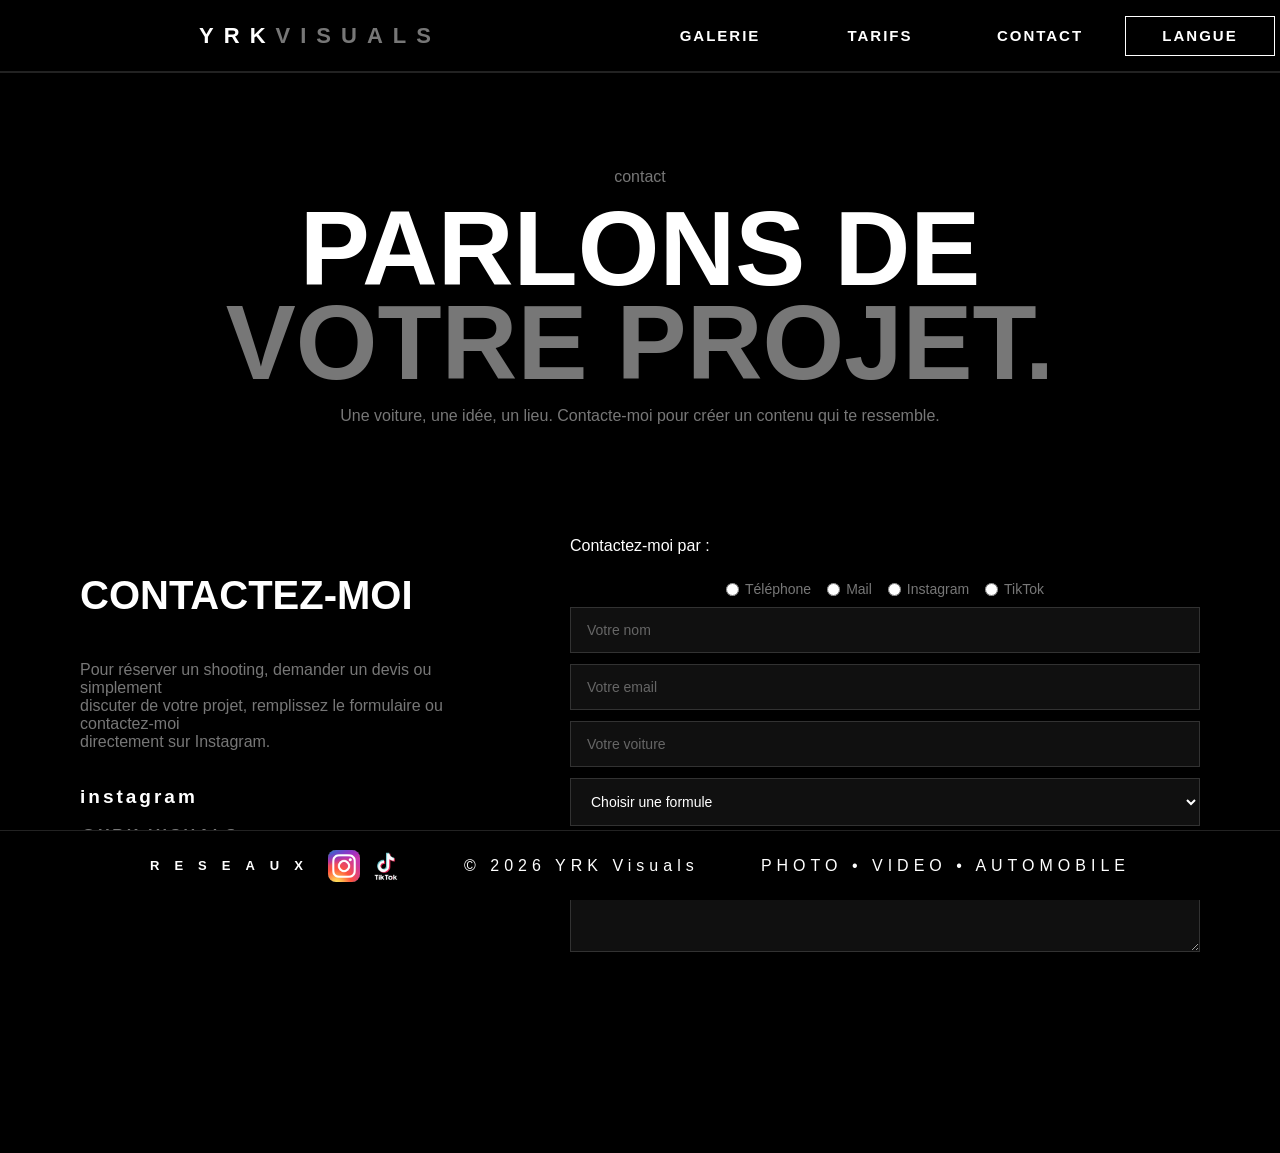
<file: page-francais/contact.html>
<!DOCTYPE html>
<html lang="fr">
<head>
    <link rel="stylesheet" href="style.css">
    <link rel="icon" type="image/png" href="../images/favicon.png">
    <meta charset="UTF-8">
    <meta name="viewport" content="width=device-width, initial-scale=1.0">
    <title>Tarifs</title>
</head>
<body>

<!--header-->

<header>
    <div id="box_header_gauche">
        <a href="../index.html">
                YRK<span>VISUALS</span>
        </a>
    </div>
    <div id="box_header_droite">
        <div id="box_header_galerie">
            <a href="galerie.html">
                galerie
            </a>
        </div>
        <div id="box_header_tarifs">
            <a href="tarifs.html">
                tarifs
            </a>
        </div>
        <div id="box_header_contact">
            <a href="contact.html">
                contact
            </a>
        </div>
        <div id="box_header_langue" tabindex="0" aria-label="Choisir une langue">
            <span>Langue</span>
            <div class="menu-langues"><a href="contact.html" lang="fr" aria-current="page">Fran&#231;ais</a><a href="../page-anglais/contact.html" lang="en">English</a></div>
        </div>
    </div>
</header>

<!--main-->
<!--premier bloc-->

<main>
    <div id="premierbloc">
        <p id="eyebrow">
            contact
        </p>
        <h1 id="titre">
            parlons de
            <br>
            <span>
            votre projet.
            </span>
        </h1>
        <p id="description">
            Une voiture, une idée, un lieu. Contacte-moi pour créer un contenu qui te ressemble.
        </p>
    </div>

<!--deuxieme bloc-->

    <div id="deuxiemebloc">
        <div id="contact">
            <h1>
                contactez-moi
            </h1>
            <p>
                Pour réserver un shooting, demander un devis ou simplement
                <br>
                discuter de votre projet, remplissez le formulaire ou contactez-moi
                <br>
                directement sur Instagram.
            </p>
            <h3>
                instagram
            </h3>
            <a href="https://www.instagram.com/yrk.visuals/" target="_blank">
                @YRK.VISUALS
            </a>
        </div>
        <div id="form">
            <form action="mailto:yrkvisuals.pro@gmail.com?subject=Demande%20de%20shooting&amp;body=Bonjour%2C%0A%0AJe%20me%20permets%20de%20vous%20contacter%20pour%20une%20demande%20de%20shooting.%0A%0AVoici%20les%20d%C3%A9tails%20de%20mon%20projet%20%3A%0A%0AMerci%20pour%20votre%20retour.%0A%0ACordialement%2C" method="post" enctype="text/plain">
                <p>Contactez-moi par :</p>
                <div class="checkbox-row">
                    <label><input type="radio" name="contact-method" value="telephone"> T&eacute;l&eacute;phone</label>
                    <label><input type="radio" name="contact-method" value="mail"> Mail</label>
                    <label><input type="radio" name="contact-method" value="instagram"> Instagram</label>
                    <label><input type="radio" name="contact-method" value="tiktok"> TikTok</label>
                </div>
                <input type="text" id="nom" name="Nom" required placeholder="Votre nom">

                <input type="email" id="mail" name="Adresse e-mail" placeholder="Votre email">
                <div class="telephone-field">
                    <input type="tel" id="telephone" name="T&eacute;l&eacute;phone" placeholder="Votre num&eacute;ro">
                </div>

                <input type="text" id="voiture" name="Voiture" required placeholder="Votre voiture">

                <select id="formule" name="Formule souhaitée" required>
                    <option value="" selected disabled>Choisir une formule</option>
                    <option value="starter">Starter</option>
                    <option value="cinematic">Cinematic</option>
                    <option value="premium">Premium</option>
                </select>

                <textarea id="textarea" name="Message" rows="4" placeholder="décrivez moi votre projet"></textarea>

                <div class="contact-actions">
                    <a class="contact-action" data-method="telephone" href="https://wa.me/?text=Bonjour%2C%0A%0AJe%20me%20permets%20de%20vous%20contacter%20pour%20une%20demande%20de%20shooting.%0A%0AVoici%20les%20d%C3%A9tails%20de%20mon%20projet%20%3A%0A%0AMerci%20pour%20votre%20retour.%0A%0ACordialement%2C" target="_blank" rel="noopener noreferrer">Continuer sur WhatsApp</a>
                    <button class="contact-action" data-method="mail" type="submit">Ouvrir le brouillon e-mail</button>
                    <a class="contact-action" data-method="instagram" href="https://www.instagram.com/yrk.visuals/" target="_blank" rel="noopener noreferrer">Ouvrir Instagram</a>
                    <a class="contact-action" data-method="tiktok" href="https://www.tiktok.com/@yrk.visuals" target="_blank" rel="noopener noreferrer">Ouvrir TikTok</a>
                </div>
            </form>
        </div>
    </div>
</main>
<!--footer-->

<footer>
    <div id="box_footer_gauche">
        <h4 id="text_footer_reseaux">RESEAUX</h4>
        <a id="bouton_footer_insta" href="https://www.instagram.com/yrk.visuals/" target="_blank"></a>
        <a id="bouton_footer_tiktok" href="https://www.tiktok.com/@yrk.visuals" target="_blank"></a>
    </div>

    <div id="box_footer_millieu">
        <h2 id="text_footer_millieu">© 2026 YRK Visuals</h2>
    </div>

    <div id="box_footer_droite">
        <h3 id="text_footer_droite">PHOTO • VIDEO • AUTOMOBILE</h3>
    </div>
</footer>
<script>
    const formuleDemandee = new URLSearchParams(window.location.search).get("formule");
    if (["starter", "cinematic", "premium"].includes(formuleDemandee)) {
        document.getElementById("formule").value = formuleDemandee;
    }
</script>
</body>
</html>
</file>
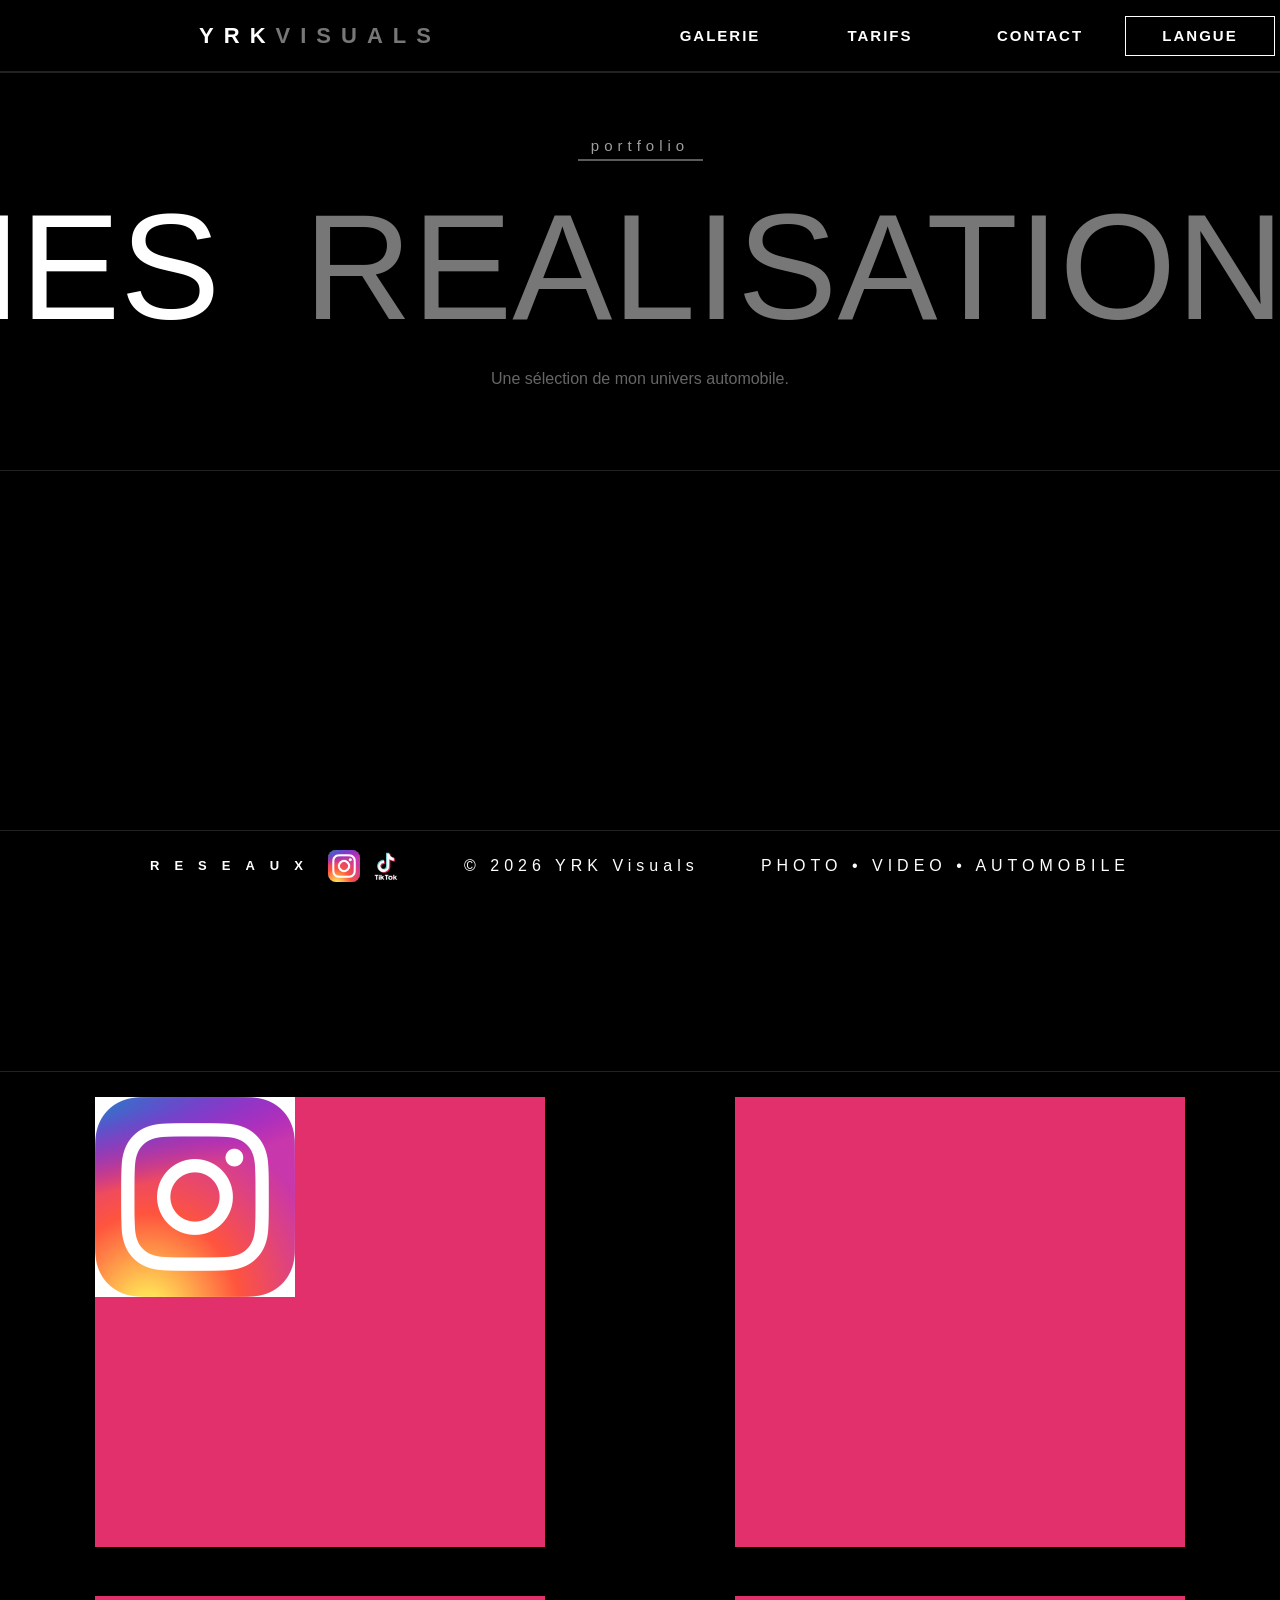
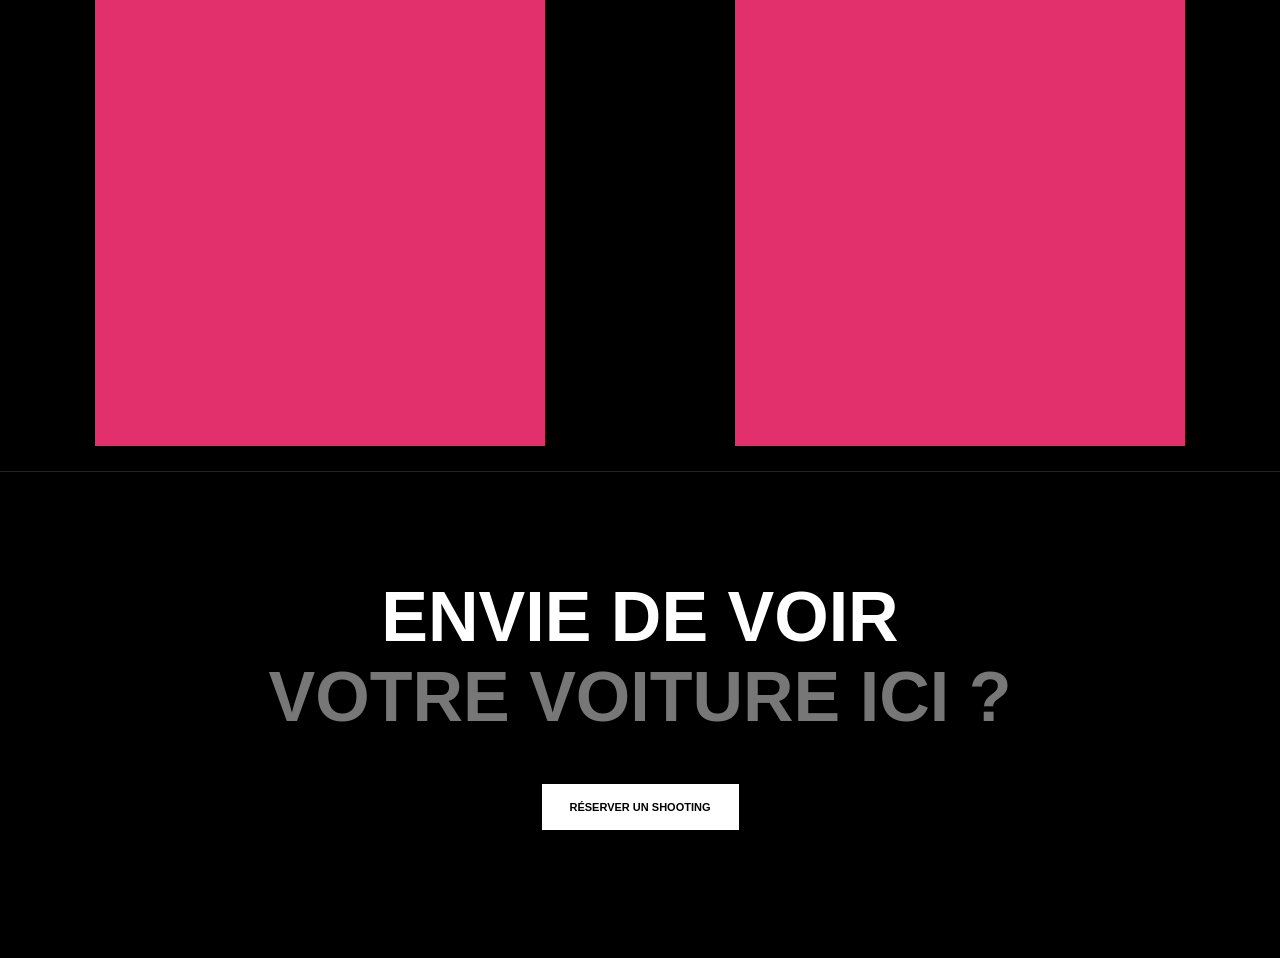
<file: page-francais/galerie.html>
<!DOCTYPE html>
<html lang="fr">
<head>
    <link rel="stylesheet" href="style.css">
    <link rel="icon" type="image/png" href="../images/favicon.png">
    <meta charset="UTF-8">
    <meta name="viewport" content="width=device-width, initial-scale=1.0">
    <title>Galerie  </title>
</head>
<body>

<!--header-->

<header>
    <div id="box_header_gauche">
        <a href="../index.html">
                YRK<span>VISUALS</span>
        </a>
    </div>
    <div id="box_header_droite">
        <div id="box_header_galerie">
            <a href="galerie.html">
                galerie
            </a>
        </div>
        <div id="box_header_tarifs">
            <a href="tarifs.html">
                tarifs
            </a>
        </div>
        <div id="box_header_contact">
            <a href="contact.html">
                contact
            </a>
        </div>
        <div id="box_header_langue" tabindex="0" aria-label="Choisir une langue">
            <span>Langue</span>
            <div class="menu-langues"><a href="galerie.html" lang="fr" aria-current="page">Fran&#231;ais</a><a href="../page-anglais/galerie.html" lang="en">English</a></div>
        </div>
    </div>
</header>

<!--main-->

<main>

<!--premier bloc    (titre)-->

<div id="premierbloc">
    <h6 id="titre_portfolio">
        portfolio
    </h6>
    <h1 id="titre_realisations">     
        MES<span style="color: transparent;">q</span><span id="titre_realisations_span">REALISATIONS</span>
    </h1>
    <p id="selection">
        Une sélection de mon univers automobile.
    </p>
</div>

<!--deuxieme bloc   (carousel)-->

<div id="deuxiemebloc">
    <!--<img src="../images/svj_divonne.jpeg">-->
</div>

<!--troisieme bloc (categories)-->

<div id="troisiemebloc">
    <div id="bloc1">
        <img src="../images/logo_insta.png" alt="Instagram">
    </div>
    <div id="bloc2">

    </div>
    <div id="bloc3">

    </div>
    <div id="bloc4">

    </div>
</div>

<!--quatrieme bloc  (redirection)-->

<div id="quatriemebloc">
    <h1>
        envie de voir
        <br>
        <span>
        votre voiture ici ?
        </span>
    </h1>
    <a href="tarifs.html">
        réserver un shooting
    </a>
</div>
</main>

<!--footer-->

<footer>
<div id="box_footer_gauche">
    <h4 id="text_footer_reseaux">RESEAUX</h4>
    <a id="bouton_footer_insta" href="https://www.instagram.com/yrk.visuals/" target="_blank"></a>
    <a id="bouton_footer_tiktok" href="https://www.tiktok.com/@yrk.visuals" target="_blank"></a>
</div>
<div id="box_footer_millieu">
    <h2 id="text_footer_millieu">© 2026 YRK Visuals</h2>
</div>
<div id="box_footer_droite">
    <h3 id="text_footer_droite">PHOTO • VIDEO • AUTOMOBILE</h3>
</div>
</footer>
</body>
</html>
</file>
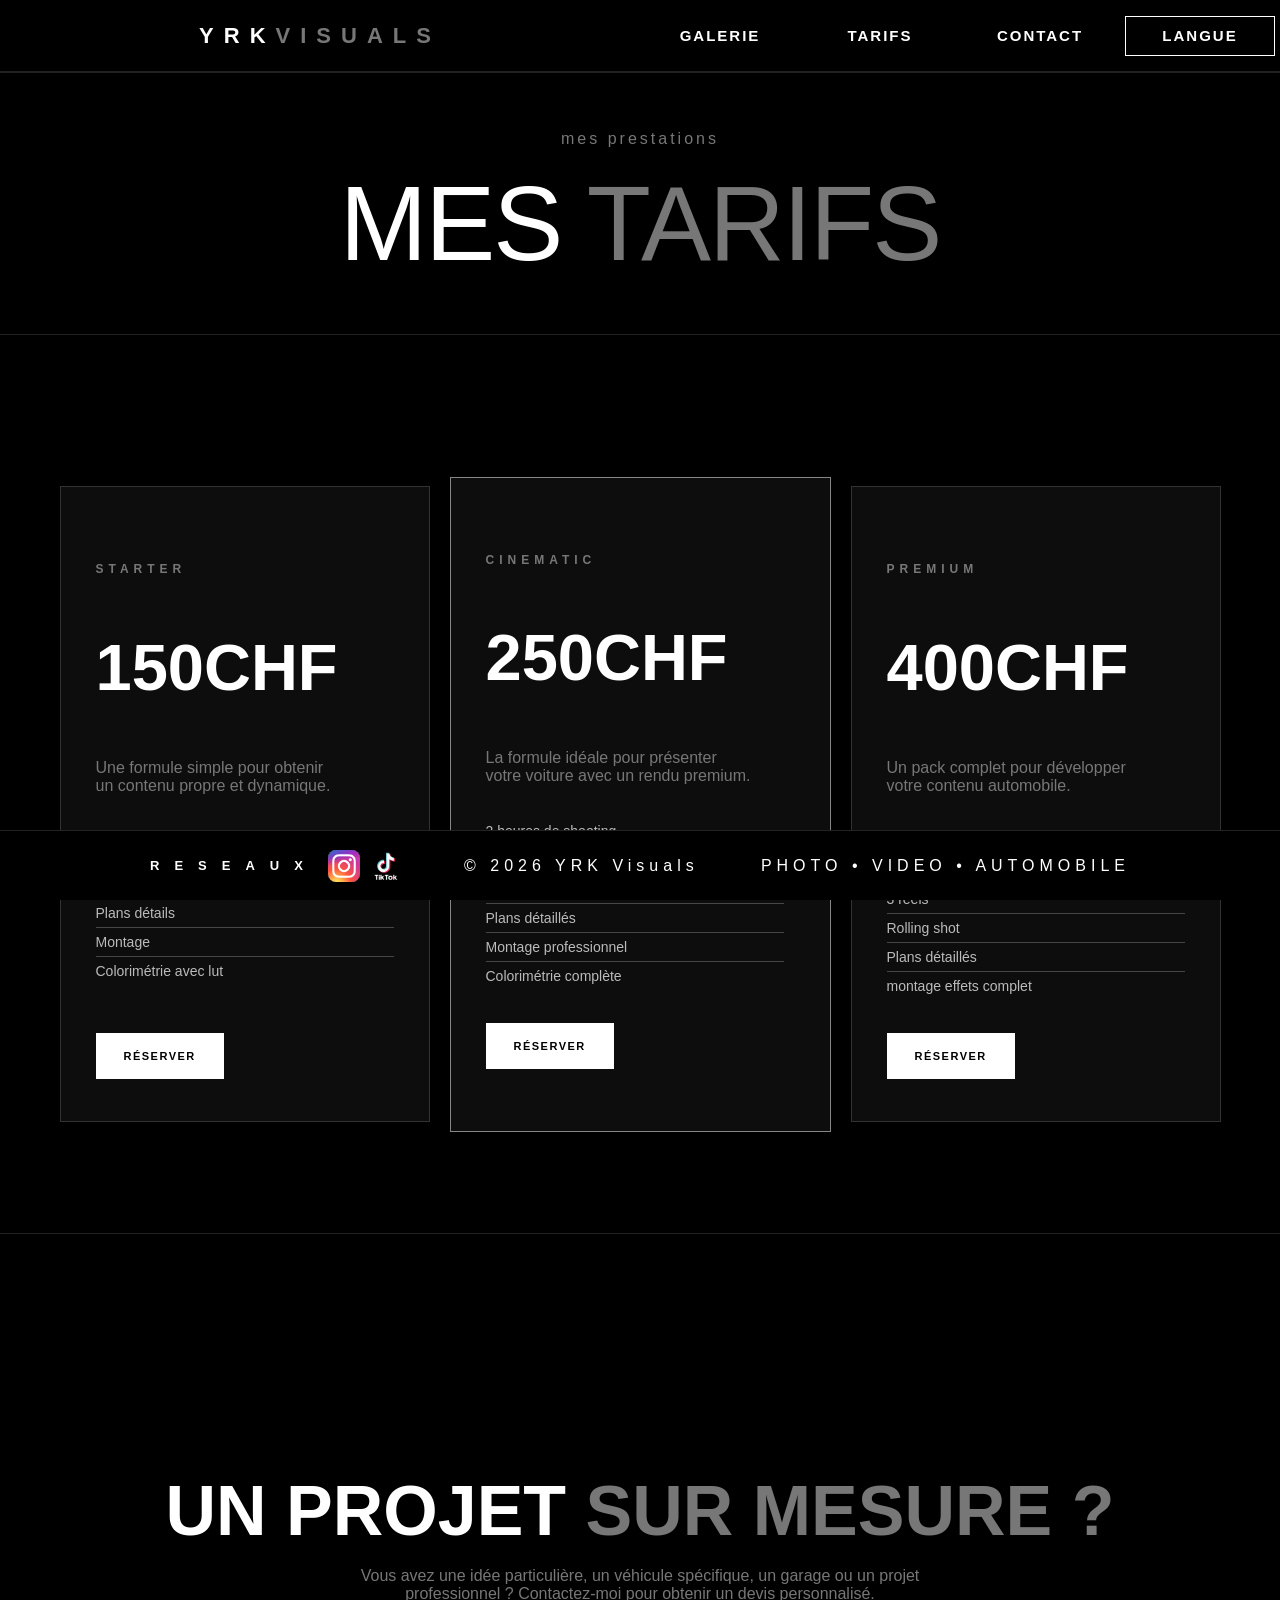
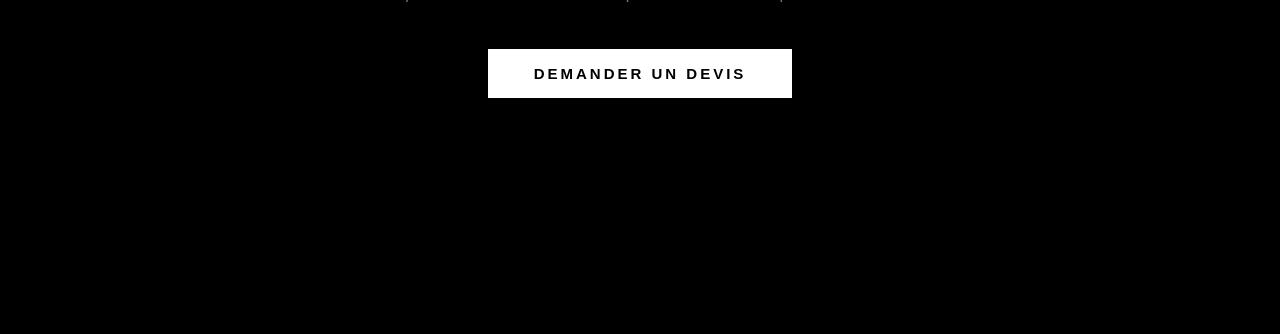
<file: page-francais/tarifs.html>
<!DOCTYPE html>
<html lang="fr">
<head>
    <link rel="stylesheet" href="style.css">
    <link rel="icon" type="image/png" href="../images/favicon.png">
    <meta charset="UTF-8">
    <meta name="viewport" content="width=device-width, initial-scale=1.0">
    <title>Tarifs</title>
</head>
<body>

<!--header-->

<header>
    <div id="box_header_gauche">
        <a href="../index.html">
                YRK<span>VISUALS</span>
        </a>
    </div>
    <div id="box_header_droite">
        <div id="box_header_galerie">
            <a href="galerie.html">
                galerie
            </a>
        </div>
        <div id="box_header_tarifs">
            <a href="tarifs.html">
                tarifs
            </a>
        </div>
        <div id="box_header_contact">
            <a href="contact.html">
                contact
            </a>
        </div>
        <div id="box_header_langue" tabindex="0" aria-label="Choisir une langue">
            <span>Langue</span>
            <div class="menu-langues"><a href="tarifs.html" lang="fr" aria-current="page">Fran&#231;ais</a><a href="../page-anglais/tarifs.html" lang="en">English</a></div>
        </div>
    </div>
</header>

<!--main-->

<main>

<!--premier bloc-->

    <div id="premierbloc">
        <p id="text_prestation_premierbloc">mes prestations</p>
        <h2 id="text_tarifs_premierbloc">mes <span style="color: #777;">tarifs</span></h2>
    </div>

<!--deuxieme bloc-->

    <div id="deuxiemebloc">

        <!--tarif 1-->
        
        <div id="tarif_1">
        <div id="tarif1_eyebrow">
            <p>
                starter
            </p>
        </div>
        <h2 id="tarif1_prix">
            150CHF
        </h2>
        <p id="tarif1_description">
            Une formule simple pour obtenir
            <br>
            un contenu propre et dynamique.
        </p>
        <div id="tarif1_liste">
            <ul>
                <li>1 heure de shooting</li>
                <li>1 vidéo verticale</li>
                <li>Plans détails</li>
                <li>Montage</li>
                <li>Colorimétrie avec lut</li>
            </ul>
        </div>
        <a id="tarif1_redirection" href="contact.html?formule=starter#form">
            réserver
        </a>
        </div>

        <!--tarif 2-->

        <div id="tarif_2">
        <div id="tarif2_eyebrow">
            <p>
                cinematic
            </p>
        </div>
        <h2 id="tarif2_prix">
            250CHF
        </h2>
        <p id="tarif2_description">
            La formule idéale pour présenter
            <br>
            votre voiture avec un rendu premium.
        </p>
        <div id="tarif1_liste">
            <ul>
                <li>2 heures de shooting</li>
                <li>1 vidéo cinématique</li>
                <li>Rolling shots</li>
                <li>Plans détaillés</li>
                <li>Montage professionnel</li>
                <li>Colorimétrie complète</li>
            </ul>
        </div>
        <a id="tarif2_redirection" href="contact.html?formule=cinematic#form">
            réserver
        </a>
        </div>

        <!--tarif 3-->

        <div id="tarif_3">
        <div id="tarif3_eyebrow">
            <p>
                premium
            </p>
        </div>
        <h2 id="tarif3_prix">
            400CHF
        </h2>
        <p id="tarif3_description">
            Un pack complet pour développer 
            <br>
            votre contenu automobile.
        </p>
        <div id="tarif1_liste">
            <ul>
                <li>3 heures de shooting</li>
                <li>1 vidéo cinématique</li>
                <li>3 reels</li>
                <li>Rolling shot</li>
                <li>Plans détaillés</li>
                <li>montage effets complet</li>
            </ul>
        </div>
<!--
3 heures de shooting
1 vidéo cinématique
3 Reels
Plans roulants
Plans détails
Montage avancé        
-->
        <a id="tarif3_redirection" href="contact.html?formule=premium#form">
            réserver
        </a>
        </div>
    </div>

<!--troisieme bloc-->

    <div id="troisiemebloc">
        <h1 id="projet">
            un projet 
            <span id="sur_mesure">sur mesure ?</span>
        </h1>
        <p>
            Vous avez une idée particulière, un véhicule spécifique, un garage ou un projet
            <br>
            professionnel ? Contactez-moi pour obtenir un devis personnalisé.
        </p>
        <a id="lien_devis" href="contact.html">
            demander un devis
        </a>
    </div>
</main>

<!--footer-->

<footer>
<div id="box_footer_gauche">
    <h4 id="text_footer_reseaux">RESEAUX</h4>
    <a id="bouton_footer_insta" href="https://www.instagram.com/yrk.visuals/" target="_blank"></a>
    <a id="bouton_footer_tiktok" href="https://www.tiktok.com/@yrk.visuals" target="_blank"></a>
</div>
<div id="box_footer_millieu">
    <h2 id="text_footer_millieu">© 2026 YRK Visuals</h2>
</div>
<div id="box_footer_droite">
    <h3 id="text_footer_droite">PHOTO • VIDEO • AUTOMOBILE</h3>
</div>
</footer>
</body>
</html>
</file>
<file: page-francais/style.css>
﻿* {
    box-sizing: border-box;
}
body {
    margin: 0;
    background: #000;
}

/* Header commun */
header {
    position: fixed;
    z-index: 10;
    top: 0;
    right: 0;
    left: 0;
    display: flex;
    height: 71px;
    border-bottom: 73px solid rgb(34, 34, 34);
}
#box_header_gauche, #box_header_droite {
    display: flex;
    align-items: center;
    justify-content: center;
    width: 50%;
    height: 71px;
    background: #000;
}
#box_header_gauche a {
    margin: 0;
    color: #fff;
    font: 900 22px Arial, Helvetica, sans-serif;
    letter-spacing: 10px;
    text-decoration: none;
    transition: .3s;
}
#box_header_gauche a:hover {
    transform: scale(1.01);
    letter-spacing: 15px;
}
#box_header_gauche span {
    color: #777;
}
#box_header_droite {
    gap: 10px;
}
#box_header_droite div {
    display: flex;
    align-items: center;
    justify-content: center;
    width: 150px;
    height: 40px;
    background: #000;
    color: #fff;
    font: 900 15px Arial, Helvetica, sans-serif;
    letter-spacing: 2px;
    text-transform: uppercase;
}
#box_header_droite a {
    color: #fff;
    text-decoration: none;
    transition: .3s;
}
#box_header_droite a:hover {
    color: rgba(255,255,255,.5);
    transform: scale(1.01);
    letter-spacing: 5px;
}
#box_header_langue {
    position: relative;
    border: 1px solid #fff;
    cursor: pointer;
    letter-spacing: normal;
    transition: .3s;
}
#box_header_langue:hover {
    color: #000;
    background: #fff;
}
#box_header_langue .menu-langues {
    position: absolute;
    z-index: 20;
    top: 100%;
    right: -1px;
    display: flex;
    flex-direction: column;
    width: 150px;
    height: auto;
    background: #000;
    color: #fff;
    letter-spacing: normal;
    text-transform: none;
    opacity: 0;
    visibility: hidden;
    transform: translateY(-8px);
    transition: opacity .2s ease, transform .2s ease, visibility .2s ease;
}
#box_header_langue:hover .menu-langues,
#box_header_langue:focus .menu-langues,
#box_header_langue:focus-within .menu-langues {
    opacity: 1;
    visibility: visible;
    transform: translateY(0);
}
#box_header_langue .menu-langues a {
    display: flex;
    align-items: center;
    width: 100%;
    min-height: 40px;
    padding: 0 14px;
    letter-spacing: normal;
    color: #fff;
    background: #000;
    transition: color .3s ease, background-color .3s ease;
    text-decoration: none;
}
#box_header_langue .menu-langues a:hover {
    color: #000;
    background: #fff;
    letter-spacing: normal;
    transform: none;
}

/*
@keyframes menu_langue{
    0%{
        background-color: red;
    }
    100%{
        background-color: blue;
    }
}
#box_header_langue:hover{
    animation: menu_langue 1s;
}
*/


/* index.html */
body:has(#hero) #premierbloc {
    display: flex;
    flex-direction: column;
    justify-content: center;
    width: 100%;
    height: 805px;
    margin-top: 71px;
    padding-bottom: 35px;
    padding-left: 200px;
    border-bottom: 1px solid rgb(34,34,34);
}
#hero_eyebrow {
    margin-top: 100px;
    color: #fff;
    font-family: Montserrat, sans-serif;
    letter-spacing: 5px;
}
#hero {
    margin: 0;
    color: #fff;
    font: 800 150px/.9 Arial, Helvetica, sans-serif;
}
#hero_span, body:has(#hero) #deuxiemebloc_gauche span, body:has(#hero) #troisiemebloc span {
    color: #777;
}
#hero_description {
    color: #777;
    font-family: Montserrat, sans-serif;
}
#boutons_premierbloc {
    width: 1247px;
    margin-top: 60px;
    color: #fff;
    font-family: Montserrat, sans-serif;
}
#bouton_galerie, #bouton_tarifs {
    padding: 16px 35px;
    border: 1px solid #fff;
    font: 900 16px Montserrat, sans-serif;
    letter-spacing: 2px;
    text-decoration: none;
    transition: .3s;
}
#bouton_galerie {
    color: #000;
    background: #fff;
}
#bouton_galerie:hover {
    color: #fff;
    background: transparent;
}
#bouton_tarifs {
    margin-left: 50px;
    color: #fff;
}
#bouton_tarifs:hover {
    color: #000;
    background: #fff;
}
body:has(#hero) #deuxiemebloc {
    display: flex;
    align-items: center;
    justify-content: space-around;
    gap: 25px;
    width: 100%;
    height: 810px;
    border-bottom: 1px solid rgb(34,34,34);
}
body:has(#hero) #deuxiemebloc_gauche {
    display: flex;
    flex-direction: column;
    justify-content: center;
    width: 900px;
    height: 600px;
}
body:has(#hero) #deuxiemebloc_gauche h6 {
    margin: 0;
    color: #777;
    font: 800 12px Montserrat, sans-serif;
    letter-spacing: 8px;
}
body:has(#hero) #deuxiemebloc_gauche h1 {
    margin: 40px 0 0;
    color: #fff;
    font: 900 100px/.95 Arial, Helvetica, sans-serif;
}
body:has(#hero) #deuxiemebloc_droite {
    display: flex;
    flex-direction: column;
    justify-content: center;
    width: 600px;
    height: 600px;
    font: 16px/1.8 Arial, Helvetica, sans-serif;
}
body:has(#hero) #deuxiemebloc_droite p {
    color: #777;
}
body:has(#hero) #deuxiemebloc_droite a {
    display: flex;
    justify-content: center;
    width: 300px;
    padding-bottom: 4px;
    border-bottom: 1px solid #fff;
    color: #fff;
    font: 700 12px Montserrat, sans-serif;
    letter-spacing: 5px;
    text-decoration: none;
    text-transform: uppercase;
    transition: .3s;
}
body:has(#hero) #deuxiemebloc_droite a:hover {
    width: 400px;
}
body:has(#hero) #troisiemebloc {
    display: flex;
    flex-direction: column;
    align-items: center;
    justify-content: center;
    width: 100%;
    height: 600px;
    margin-bottom: 70px;
    color: #fff;
    text-align: center;
}
#troisiemebloc_eyebrow {
    margin: 0;
    color: #777;
    font: 800 20px Montserrat, sans-serif;
    letter-spacing: 8px;
}
#troisiemebloc_titre {
    color: #fff;
    font: 900 110px/.95 Arial, Helvetica, sans-serif;
    letter-spacing: -4px;
    text-transform: uppercase;
}
#troisiemebloc_bouton {
    padding: 16px 45px;
    border: 1px solid #fff;
    color: #000;
    background: #fff;
    font: 900 16px Arial, Helvetica, sans-serif;
    letter-spacing: 4px;
    text-decoration: none;
    transition: .3s;
}
#troisiemebloc_bouton:hover {
    color: #fff;
    background: #000;
    letter-spacing: 6px;
    transform: scale(1.1);
}

/* Contact */
body:has(#contact) main {
    width: 100%;
    min-height: 1000px;
    padding-bottom: 110px;
}
body:has(#contact) #premierbloc {
    display: flex;
    flex-direction: column;
    align-items: center;
    justify-content: center;
    width: 100%;
    min-height: 450px;
    margin-top: 71px;
    text-align: center;
}
#eyebrow, #description {
    color: #777;
    font-family: Arial, Helvetica, sans-serif;
}
#titre {
    margin: 0;
    color: #fff;
    font: bold 105px/.9 Arial, Helvetica, sans-serif;
    text-transform: uppercase;
}
#titre span {
    color: #777;
}
body:has(#contact) #deuxiemebloc {
    display: flex;
    align-items: flex-start;
    gap: 70px;
    width: 100%;
    max-width: 1200px;
    height: auto;
    margin: 0 auto;
    padding: 0 40px 80px;
}
#contact {
    display: flex;
    flex-direction: column;
    width: 40%;
    padding: 25px 0 0;
}
#contact h1 {
    color: #fff;
    font: bold 40px Arial, Helvetica, sans-serif;
    text-transform: uppercase;
}
#contact p {
    color: #777;
    font-family: Arial, Helvetica, sans-serif;
}
#contact h3 {
    color: #fff;
    font: 900 19px Arial, Helvetica, sans-serif;
    letter-spacing: 3px;
}
#contact a {
    color: #777;
    font: 600 16px Arial, Helvetica, sans-serif;
    letter-spacing: 3px;
    transition: .1s;
}
#contact a:hover {
    color: #444;
}
#form {
    width: 60%;
}
#form form {
    display: flex;
    flex-direction: column;
    gap: 11px;
}
#form p {
    color: #fff;
    font-family: Arial, Helvetica, sans-serif;
    font-weight: 200;
}
.checkbox-row {
    display: flex;
    align-items: center;
    justify-content: center;
    flex-wrap: wrap;
    gap: 16px;
}
.checkbox-row label {
    display: flex;
    align-items: center;
    gap: 6px;
    color: #777;
    font-family: Arial, Helvetica, sans-serif;
    font-size: 14px;
    font-weight: 200;
    line-height: 1;
}
.checkbox-row input[type="radio"] {
    margin: 0;
}
.telephone-field {
    display: none;
    flex-direction: column;
    gap: 8px;
    color: #fff;
    font: 14px Arial, Helvetica, sans-serif;
}
#form form:has(.checkbox-row input[value="telephone"]:checked) .telephone-field {
    display: flex;
}
#form form:has(.checkbox-row input[value="telephone"]:checked) #mail {
    display: none;
}
.contact-actions {
    display: flex;
    flex-direction: column;
    gap: 8px;
}
.contact-action {
    display: none;
    align-items: center;
    justify-content: center;
    margin-top: 12px;
    padding: 16px 20px;
    border: 1px solid #fff;
    color: #000;
    background: #fff;
    font: 900 12px Arial, Helvetica, sans-serif;
    letter-spacing: 2px;
    text-align: center;
    text-decoration: none;
    text-transform: uppercase;
    cursor: pointer;
    transition: .3s;
}
.contact-action:hover {
    color: #fff;
    background: transparent;
}
#form form:has(.checkbox-row input[value="telephone"]:checked) .contact-action[data-method="telephone"],
#form form:has(.checkbox-row input[value="mail"]:checked) .contact-action[data-method="mail"],
#form form:has(.checkbox-row input[value="instagram"]:checked) .contact-action[data-method="instagram"],
#form form:has(.checkbox-row input[value="tiktok"]:checked) .contact-action[data-method="tiktok"] {
    display: flex;
}
#nom, #mail, #voiture, #formule, #textarea, #telephone {
    width: 100%;
    padding: 14px 16px;
    border: 1px solid rgb(50, 50, 50);
    border-radius: 0;
    outline: none;
    color: #fff;
    background: #101010;
    font: 14px Arial, Helvetica, sans-serif;
    transition: border-color .2s, background .2s;
}
#nom::placeholder, #mail::placeholder, #voiture::placeholder, #textarea::placeholder, #telephone::placeholder {
    color: #666;
}
#nom:focus, #mail:focus, #voiture:focus, #formule:focus, #textarea:focus, #telephone:focus {
    border-color: #aaa;
    background: #141414;
}
#formule {
    color-scheme: dark;
}
#textarea {
    min-height: 115px;
    resize: vertical;
}
#form_submit {
    display: flex;
    align-items: center;
    justify-content: space-between;
    margin-top: 12px;
    padding: 16px 20px;
    border: 1px solid #fff;
    color: #000;
    background: #fff;
    font: 900 12px Arial, Helvetica, sans-serif;
    letter-spacing: 2px;
    text-transform: uppercase;
    cursor: pointer;
    transition: .3s;
}
#form_submit:hover {
    color: #fff;
    background: transparent;
}
/* galerie.html */
body:has(#titre_portfolio) #premierbloc {
    display: flex;
    flex-direction: column;
    align-items: center;
    justify-content: center;
    width: 100%;
    height: 400px;
    margin-top: 71px;
    border-bottom: 1px solid rgb(34,34,34);
}
#titre_portfolio {
    display: flex;
    justify-content: center;
    width: 125px;
    margin: 0 0 20px;
    padding-bottom: 5px;
    border-bottom: 2px solid rgba(255,255,255,.356);
    color: rgba(255,255,255,.623);
    font: 15px Arial, Helvetica, sans-serif;
    letter-spacing: 5px;
    text-align: center;
}
#titre_realisations {
    display: flex;
    justify-content: center;
    margin: 0;
    color: #fff;
    font: 150px Montserrat, sans-serif;
    text-align: center;
}
#titre_realisations_span, #quatriemebloc span {
    color: #777;
}
#selection {
    color: #666;
    font-family: Arial, Helvetica, sans-serif;
}
body:has(#titre_portfolio) #deuxiemebloc {
    width: 100%;
    height: 600px;
}
body:has(#titre_portfolio) #troisiemebloc {
    display: grid;
    grid-template-columns: repeat(2, 1fr);
    align-items: center;
    justify-items: center;
    width: 100%;
    height: 1000px;
    border-top: 1px solid rgb(34,34,34);
}
#bloc1, #bloc2, #bloc3, #bloc4 {
    width: 450px;
    height: 450px;
    background: #e1306c;
}
#quatriemebloc {
    display: flex;
    flex-direction: column;
    align-items: center;
    justify-content: center;
    width: 100%;
    height: 417px;
    margin-bottom: 70px;
    border-top: 1px solid rgb(34,34,34);
    color: #fff;
    font-family: Arial, Helvetica, sans-serif;
    text-align: center;
    text-transform: uppercase;
}
#quatriemebloc h1 {
    color: #fff;
    font-size: 70px;
    font-weight: 600;
}
#quatriemebloc a {
    padding: 16px 27px;
    border: 1px solid #fff;
    color: #000;
    background: #fff;
    font: 900 11px Arial, Helvetica, sans-serif;
    text-decoration: none;
    transition: .3s;
}
#quatriemebloc a:hover {
    color: #fff;
    background: #000;
}

/* tarifs.html */
body:has(#tarif_1) main {
    margin-top: 55px;
}
body:has(#tarif_1) #premierbloc {
    display: flex;
    flex-direction: column;
    align-items: center;
    width: 100%;
    margin-bottom: 50px;
    color: #fff;
}
#text_prestation_premierbloc {
    margin-top: 75px;
    color: #777;
    font-family: Montserrat, sans-serif;
    letter-spacing: 3px;
}
#text_tarifs_premierbloc {
    margin: 0;
    font: 105px Arial, Helvetica, sans-serif;
    letter-spacing: -2px;
    text-transform: uppercase;
}
body:has(#tarif_1) #deuxiemebloc {
    display: flex;
    align-items: center;
    justify-content: center;
    gap: 20px;
    width: 100%;
    height: 900px;
    padding-top: 40px;
    border-top: 1px solid rgb(34,34,34);
    border-bottom: 1px solid rgb(34,34,34);
}
#tarif_1, #tarif_3 {
    width: 370px;
    height: 636px;
    border: 1px solid rgb(50,50,50);
}
#tarif_2 {
    width: 381px;
    height: 655px;
    border: 1px solid rgba(255,255,255,.5);
}
#tarif_1, #tarif_2, #tarif_3 {
    padding: 45px 35px;
    background: #0d0d0d;
    transition: .3s;
}
#tarif_1:hover, #tarif_3:hover {
    border-color: rgb(100,100,100);
}
#tarif_2:hover {
    border-color: #fff;
}
#tarif1_eyebrow, #tarif2_eyebrow, #tarif3_eyebrow {
    margin-top: 30px;
    color: #777;
    font: bold 12px Arial, Helvetica, sans-serif;
    letter-spacing: 5px;
    text-transform: uppercase;
}
#tarif1_prix, #tarif2_prix, #tarif3_prix {
    color: #fff;
    font: bold 65px Arial, Helvetica, sans-serif;
}
#tarif1_description, #tarif2_description, #tarif3_description {
    color: #777;
    font: 400 16px Montserrat, sans-serif;
}
#tarif1_liste {
    width: 298px;
    height: 205px;
    margin-bottom: 30px;
    color: rgb(187, 187, 187);
    font-family: Arial, Helvetica, sans-serif;
    font-size: 14px;
    font-weight: 500;
    display: flex;
    flex-direction: column;
    justify-content: center;
}
#tarif1_liste ul {
    margin: 0;
    padding: 0;
    list-style: none;
}
#tarif1_liste li {
    padding: 6px 0;
}
#tarif1_liste li:not(:last-child) {
    border-bottom: 1px solid rgb(70, 70, 70);
}
#tarif1_redirection, #tarif2_redirection, #tarif3_redirection {
    padding: 16px 27px;
    border: 1px solid #fff;
    color: #000;
    background: #fff;
    font: 900 11px Arial, Helvetica, sans-serif;
    letter-spacing: 1.5px;
    text-decoration: none;
    text-transform: uppercase;
    transition: .3s;
}
#tarif1_redirection:hover, #tarif2_redirection:hover, #tarif3_redirection:hover {
    color: #fff;
    background: transparent;
}
body:has(#tarif_1) #troisiemebloc {
    display: flex;
    flex-direction: column;
    align-items: center;
    justify-content: center;
    width: 100%;
    height: 700px;
    color: #fff;
}
#projet {
    margin: 0;
    color: #fff;
    font: 600 70px Arial, Helvetica, sans-serif;
    text-transform: uppercase;
}
#sur_mesure {
    color: #777;
}
body:has(#tarif_1) #troisiemebloc p {
    display: flex;
    color: #777;
    font-family: Arial, Helvetica, sans-serif;
    text-align: center;
}
#lien_devis {
    margin-top: 30px;
    padding: 15px 45px;
    border: 1px solid #fff;
    color: #000;
    background: #fff;
    font: 900 15px Arial, Helvetica, sans-serif;
    letter-spacing: 3px;
    text-decoration: none;
    text-transform: uppercase;
    transition: .3s;
}
#lien_devis:hover {
    color: #fff;
    background: transparent;
}

/* Footer */
footer {
    position: fixed;
    z-index: 10;
    right: 0;
    bottom: 0;
    left: 0;
    display: flex;
    justify-content: space-between;
    height: 70px;
    padding: 0 150px;
    background: #000;
    border-top: 1px solid rgb(34,34,34);
}
#box_footer_gauche, #box_footer_millieu, #box_footer_droite {
    display: flex;
    align-items: center;
    justify-content: center;
}
#box_footer_gauche {
    font-family: Montserrat, sans-serif;
}
#text_footer_reseaux {
    color: #fff;
    font-size: small;
    font-weight: 800;
    letter-spacing: 15px;
}
#bouton_footer_insta, #bouton_footer_tiktok {
    width: 32px;
    height: 32px;
    margin-left: 10px;
    border-radius: 8px;
    background-position: center;
    background-size: cover;
    background-repeat: no-repeat;
    text-decoration: none;
    transition: .3s;
}
#bouton_footer_insta {
    background-image: url(../images/logo_insta.png);
}
#bouton_footer_tiktok {
    background-image: url(../images/logo_tiktok.jpg);
}
#bouton_footer_insta:hover {
    box-shadow: 0 0 25px #e1306c;
    transform: scale(1.3);
}
#bouton_footer_tiktok:hover {
    box-shadow: 0 0 25px #5fbde2;
    transform: scale(1.3);
}
#text_footer_millieu, #text_footer_droite {
    color: #fff;
    font: medium Montserrat, sans-serif;
    letter-spacing: 5px;
}

/* Responsive layout */
@media (max-width: 850px) {
    header {
        height: auto;
        flex-direction: column;
        border-bottom: 0;
        background: #000;
    }
    #box_header_gauche, #box_header_droite {
        width: 100%;
        flex: 0 0 auto;
    }
    #box_header_gauche {
        height: 46px;
    }
    #box_header_gauche a {
        font-size: 17px;
        letter-spacing: 6px;
    }
    #box_header_gauche a:hover {
        letter-spacing: 6px;
    }
    #box_header_droite {
        height: 48px;
        gap: 4px;
        padding: 0 12px;
    }
    #box_header_droite > div {
        width: auto;
        min-width: 0;
        height: 38px;
        flex: 1 1 0;
        font-size: 12px;
        letter-spacing: 1px;
    }
    #box_header_droite a:hover {
        letter-spacing: 1px;
    }
    #box_header_langue .menu-langues {
        right: -1px;
        width: 130px;
    }

    body:has(#hero) #premierbloc,
    body:has(#contact) #premierbloc,
    body:has(#titre_portfolio) #premierbloc {
        margin-top: 94px;
    }
    body:has(#hero) #premierbloc {
        width: 100%;
        height: auto;
        min-height: 600px;
        padding: 70px 32px 55px;
    }
    #hero_eyebrow {
        margin-top: 0;
        font-size: 12px;
        letter-spacing: 3px;
    }
    #hero {
        font-size: clamp(58px, 12vw, 100px);
    }
    #boutons_premierbloc {
        display: flex;
        flex-wrap: wrap;
        gap: 14px;
        width: 100%;
        margin-top: 38px;
    }
    #bouton_galerie, #bouton_tarifs {
        margin-left: 0;
        padding: 14px 20px;
        font-size: 13px;
    }
    body:has(#hero) #deuxiemebloc {
        height: auto;
        flex-direction: column;
        align-items: stretch;
        padding: 65px 32px;
    }
    body:has(#hero) #deuxiemebloc_gauche,
    body:has(#hero) #deuxiemebloc_droite {
        width: 100%;
        height: auto;
    }
    body:has(#hero) #deuxiemebloc_gauche h1 {
        margin-top: 25px;
        font-size: clamp(48px, 9vw, 78px);
    }
    body:has(#hero) #deuxiemebloc_droite p br {
        display: none;
    }
    body:has(#hero) #deuxiemebloc_droite a:hover {
        width: min(100%, 400px);
    }
    body:has(#hero) #troisiemebloc {
        height: auto;
        min-height: 420px;
        padding: 60px 22px;
    }
    #troisiemebloc_eyebrow {
        font-size: 15px;
        letter-spacing: 5px;
    }
    #troisiemebloc_titre {
        font-size: clamp(48px, 10vw, 82px);
    }

    body:has(#contact) main {
        min-height: 0;
        padding-bottom: 50px;
    }
    #titre {
        padding: 0 18px;
        font-size: clamp(48px, 10vw, 82px);
    }
    body:has(#contact) #deuxiemebloc {
        height: auto;
        flex-direction: column;
        gap: 32px;
        padding: 0 28px 60px;
    }
    #contact, #form {
        width: 100%;
    }
    #contact {
        padding-top: 0;
    }

    body:has(#titre_portfolio) #premierbloc {
        height: auto;
        min-height: 320px;
        padding: 55px 18px 35px;
    }
    #titre_realisations {
        font-size: clamp(48px, 10vw, 95px);
    }
    body:has(#titre_portfolio) #deuxiemebloc {
        height: 300px;
    }
    body:has(#titre_portfolio) #troisiemebloc {
        height: auto;
        grid-template-columns: repeat(2, minmax(0, 1fr));
        gap: 16px;
        padding: 28px 18px;
    }
    #bloc1, #bloc2, #bloc3, #bloc4 {
        width: min(42vw, 360px);
        height: auto;
        aspect-ratio: 1;
    }
    #quatriemebloc {
        height: auto;
        min-height: 330px;
        padding: 45px 18px;
    }
    #quatriemebloc h1 {
        font-size: clamp(40px, 8vw, 64px);
    }

    body:has(#tarif_1) main {
        margin-top: 94px;
    }
    body:has(#tarif_1) #premierbloc {
        margin-bottom: 35px;
    }
    #text_prestation_premierbloc {
        margin-top: 40px;
    }
    #text_tarifs_premierbloc {
        font-size: clamp(48px, 10vw, 88px);
    }
    body:has(#tarif_1) #deuxiemebloc {
        height: auto;
        flex-direction: column;
        gap: 18px;
        padding: 36px 20px;
    }
    #tarif_1, #tarif_2, #tarif_3 {
        width: min(100%, 440px);
        height: auto;
        min-height: 0;
        padding: 32px 26px;
    }
    #tarif1_liste {
        width: 100%;
        height: auto;
        min-height: 190px;
    }
    body:has(#tarif_1) #troisiemebloc {
        height: auto;
        min-height: 430px;
        padding: 55px 22px;
        text-align: center;
    }
    #projet {
        font-size: clamp(38px, 8vw, 62px);
    }
    body:has(#tarif_1) #troisiemebloc p {
        display: block;
        max-width: 650px;
        line-height: 1.7;
    }

    footer {
        position: relative;
        height: auto;
        min-height: 80px;
        flex-wrap: wrap;
        justify-content: center;
        gap: 10px 22px;
        margin-top: 25px;
        padding: 16px 20px;
    }
    #box_footer_gauche, #box_footer_millieu, #box_footer_droite {
        min-width: 0;
    }
    #text_footer_reseaux {
        letter-spacing: 4px;
    }
    #text_footer_millieu, #text_footer_droite {
        font-size: 10px;
        letter-spacing: 2px;
        text-align: center;
    }
}

@media (max-width: 520px) {
    #box_header_gauche a {
        font-size: 15px;
        letter-spacing: 4px;
    }
    #box_header_gauche a:hover {
        letter-spacing: 4px;
    }
    #box_header_droite {
        gap: 2px;
        padding: 0 6px;
    }
    #box_header_droite > div {
        font-size: 9px;
        letter-spacing: 0;
    }
    #box_header_droite a:hover {
        letter-spacing: 0;
    }
    #box_header_langue .menu-langues {
        width: 112px;
    }
    #box_header_langue .menu-langues a {
        padding: 0 10px;
        font-size: 11px;
    }
    body:has(#hero) #premierbloc {
        min-height: 570px;
        padding: 55px 20px 45px;
    }
    #hero {
        font-size: clamp(48px, 12vw, 68px);
    }
    #hero_description br {
        display: none;
    }
    #boutons_premierbloc {
        flex-direction: column;
        align-items: flex-start;
    }
    #deuxiemebloc_gauche h1 {
        font-size: 44px;
    }
    body:has(#hero) #deuxiemebloc {
        padding: 50px 22px;
    }
    body:has(#hero) #deuxiemebloc_droite a {
        width: min(100%, 300px);
        font-size: 10px;
        letter-spacing: 3px;
    }
    #troisiemebloc_bouton {
        max-width: 100%;
        padding: 14px 18px;
        font-size: 12px;
        letter-spacing: 2px;
    }
    body:has(#contact) #premierbloc {
        min-height: 370px;
        padding-top: 35px;
    }
    #titre {
        font-size: clamp(40px, 11vw, 58px);
    }
    body:has(#contact) #deuxiemebloc {
        padding-right: 20px;
        padding-left: 20px;
    }
    #contact h1 {
        font-size: 32px;
    }
    body:has(#titre_portfolio) #premierbloc {
        min-height: 280px;
    }
    #titre_realisations {
        font-size: clamp(40px, 10vw, 58px);
    }
    body:has(#titre_portfolio) #deuxiemebloc {
        height: 230px;
    }
    #quatriemebloc h1 {
        font-size: 38px;
    }
    #text_tarifs_premierbloc {
        font-size: clamp(42px, 11vw, 60px);
    }
    #tarif1_prix, #tarif2_prix, #tarif3_prix {
        font-size: 54px;
    }
    #projet {
        font-size: 36px;
    }
    body:has(#tarif_1) #troisiemebloc p br {
        display: none;
    }
    footer {
        flex-direction: column;
        gap: 6px;
        padding: 16px 12px;
    }
}
</file>
<file: page-anglais/style.css>
﻿* {
    box-sizing: border-box;
}
body {
    margin: 0;
    background: #000;
}

/* Header commun */
header {
    position: fixed;
    z-index: 10;
    top: 0;
    right: 0;
    left: 0;
    display: flex;
    height: 71px;
    border-bottom: 73px solid rgb(34, 34, 34);
}
#box_header_gauche, #box_header_droite {
    display: flex;
    align-items: center;
    justify-content: center;
    width: 50%;
    height: 71px;
    background: #000;
}
#box_header_gauche a {
    margin: 0;
    color: #fff;
    font: 900 22px Arial, Helvetica, sans-serif;
    letter-spacing: 10px;
    text-decoration: none;
    transition: .3s;
}
#box_header_gauche a:hover {
    transform: scale(1.01);
    letter-spacing: 15px;
}
#box_header_gauche span {
    color: #777;
}
#box_header_droite {
    gap: 10px;
}
#box_header_droite div {
    display: flex;
    align-items: center;
    justify-content: center;
    width: 150px;
    height: 40px;
    background: #000;
    color: #fff;
    font: 900 15px Arial, Helvetica, sans-serif;
    letter-spacing: 2px;
    text-transform: uppercase;
}
#box_header_droite a {
    color: #fff;
    text-decoration: none;
    transition: .3s;
}
#box_header_droite a:hover {
    color: rgba(255,255,255,.5);
    transform: scale(1.01);
    letter-spacing: 5px;
}
#box_header_langue {
    position: relative;
    border: 1px solid #fff;
    cursor: pointer;
    letter-spacing: normal;
    transition: .3s;
}
#box_header_langue:hover {
    color: #000;
    background: #fff;
}
#box_header_langue .menu-langues {
    position: absolute;
    z-index: 20;
    top: 100%;
    right: -1px;
    display: flex;
    flex-direction: column;
    width: 150px;
    height: auto;
    background: #000;
    color: #fff;
    letter-spacing: normal;
    text-transform: none;
    opacity: 0;
    visibility: hidden;
    transform: translateY(-8px);
    transition: opacity .2s ease, transform .2s ease, visibility .2s ease;
}
#box_header_langue:hover .menu-langues,
#box_header_langue:focus .menu-langues,
#box_header_langue:focus-within .menu-langues {
    opacity: 1;
    visibility: visible;
    transform: translateY(0);
}
#box_header_langue .menu-langues a {
    display: flex;
    align-items: center;
    width: 100%;
    min-height: 40px;
    padding: 0 14px;
    letter-spacing: normal;
    color: #fff;
    background: #000;
    transition: color .3s ease, background-color .3s ease;
    text-decoration: none;
}
#box_header_langue .menu-langues a:hover {
    color: #000;
    background: #fff;
    letter-spacing: normal;
    transform: none;
}
/* index.html */
body:has(#hero) #premierbloc {
    display: flex;
    flex-direction: column;
    justify-content: center;
    width: 100%;
    height: 805px;
    margin-top: 71px;
    padding-bottom: 35px;
    padding-left: 200px;
    border-bottom: 1px solid rgb(34,34,34);
}
#hero_eyebrow {
    margin-top: 100px;
    color: #fff;
    font-family: Montserrat, sans-serif;
    letter-spacing: 5px;
}
#hero {
    margin: 0;
    color: #fff;
    font: 800 150px/.9 Arial, Helvetica, sans-serif;
}
#hero_span, body:has(#hero) #deuxiemebloc_gauche span, body:has(#hero) #troisiemebloc span {
    color: #777;
}
#hero_description {
    color: #777;
    font-family: Montserrat, sans-serif;
}
#boutons_premierbloc {
    width: 1247px;
    margin-top: 60px;
    color: #fff;
    font-family: Montserrat, sans-serif;
}
#bouton_galerie, #bouton_tarifs {
    padding: 16px 35px;
    border: 1px solid #fff;
    font: 900 16px Montserrat, sans-serif;
    letter-spacing: 2px;
    text-decoration: none;
    transition: .3s;
}
#bouton_galerie {
    color: #000;
    background: #fff;
}
#bouton_galerie:hover {
    color: #fff;
    background: transparent;
}
#bouton_tarifs {
    margin-left: 50px;
    color: #fff;
}
#bouton_tarifs:hover {
    color: #000;
    background: #fff;
}
body:has(#hero) #deuxiemebloc {
    display: flex;
    align-items: center;
    justify-content: space-around;
    gap: 25px;
    width: 100%;
    height: 810px;
    border-bottom: 1px solid rgb(34,34,34);
}
body:has(#hero) #deuxiemebloc_gauche {
    display: flex;
    flex-direction: column;
    justify-content: center;
    width: 900px;
    height: 600px;
}
body:has(#hero) #deuxiemebloc_gauche h6 {
    margin: 0;
    color: #777;
    font: 800 12px Montserrat, sans-serif;
    letter-spacing: 8px;
}
body:has(#hero) #deuxiemebloc_gauche h1 {
    margin: 40px 0 0;
    color: #fff;
    font: 900 100px/.95 Arial, Helvetica, sans-serif;
}
body:has(#hero) #deuxiemebloc_droite {
    display: flex;
    flex-direction: column;
    justify-content: center;
    width: 600px;
    height: 600px;
    font: 16px/1.8 Arial, Helvetica, sans-serif;
}
body:has(#hero) #deuxiemebloc_droite p {
    color: #777;
}
body:has(#hero) #deuxiemebloc_droite a {
    display: flex;
    justify-content: center;
    width: 300px;
    padding-bottom: 4px;
    border-bottom: 1px solid #fff;
    color: #fff;
    font: 700 12px Montserrat, sans-serif;
    letter-spacing: 5px;
    text-decoration: none;
    text-transform: uppercase;
    transition: .3s;
}
body:has(#hero) #deuxiemebloc_droite a:hover {
    width: 400px;
}
body:has(#hero) #troisiemebloc {
    display: flex;
    flex-direction: column;
    align-items: center;
    justify-content: center;
    width: 100%;
    height: 600px;
    margin-bottom: 70px;
    color: #fff;
    text-align: center;
}
#troisiemebloc_eyebrow {
    margin: 0;
    color: #777;
    font: 800 20px Montserrat, sans-serif;
    letter-spacing: 8px;
}
#troisiemebloc_titre {
    color: #fff;
    font: 900 110px/.95 Arial, Helvetica, sans-serif;
    letter-spacing: -4px;
    text-transform: uppercase;
}
#troisiemebloc_bouton {
    padding: 16px 45px;
    border: 1px solid #fff;
    color: #000;
    background: #fff;
    font: 900 16px Arial, Helvetica, sans-serif;
    letter-spacing: 4px;
    text-decoration: none;
    transition: .3s;
}
#troisiemebloc_bouton:hover {
    color: #fff;
    background: #000;
    letter-spacing: 6px;
    transform: scale(1.1);
}

/* Contact */
body:has(#contact) main {
    width: 100%;
    min-height: 1000px;
    padding-bottom: 110px;
}
body:has(#contact) #premierbloc {
    display: flex;
    flex-direction: column;
    align-items: center;
    justify-content: center;
    width: 100%;
    min-height: 450px;
    margin-top: 71px;
    text-align: center;
}
#eyebrow, #description {
    color: #777;
    font-family: Arial, Helvetica, sans-serif;
}
#titre {
    margin: 0;
    color: #fff;
    font: bold 105px/.9 Arial, Helvetica, sans-serif;
    text-transform: uppercase;
}
#titre span {
    color: #777;
}
body:has(#contact) #deuxiemebloc {
    display: flex;
    align-items: flex-start;
    gap: 70px;
    width: 100%;
    max-width: 1200px;
    height: auto;
    margin: 0 auto;
    padding: 0 40px 80px;
}
#contact {
    display: flex;
    flex-direction: column;
    width: 40%;
    padding: 25px 0 0;
}
#contact h1 {
    color: #fff;
    font: bold 40px Arial, Helvetica, sans-serif;
    text-transform: uppercase;
}
#contact p {
    color: #777;
    font-family: Arial, Helvetica, sans-serif;
}
#contact h3 {
    color: #fff;
    font: 900 19px Arial, Helvetica, sans-serif;
    letter-spacing: 3px;
}
#contact a {
    color: #777;
    font: 600 16px Arial, Helvetica, sans-serif;
    letter-spacing: 3px;
    transition: .1s;
}
#contact a:hover {
    color: #444;
}
#form {
    width: 60%;
}
#form form {
    display: flex;
    flex-direction: column;
    gap: 11px;
}
#form p {
    color: #fff;
    font-family: Arial, Helvetica, sans-serif;
    font-weight: 200;
}
.checkbox-row {
    display: flex;
    align-items: center;
    justify-content: center;
    gap: 16px;
}
.checkbox-row label {
    display: flex;
    align-items: center;
    gap: 6px;
    color: #777;
    font-family: Arial, Helvetica, sans-serif;
    font-size: 14px;
    font-weight: 200;
    line-height: 1;
}
.checkbox-row input[type="radio"] {
    margin: 0;
}
.telephone-field {
    display: none;
    flex-direction: column;
    gap: 8px;
    color: #fff;
    font: 14px Arial, Helvetica, sans-serif;
}
#form form:has(.checkbox-row input[value="telephone"]:checked) .telephone-field {
    display: flex;
}
#form form:has(.checkbox-row input[value="telephone"]:checked) #mail {
    display: none;
}
.contact-actions {
    display: flex;
    flex-direction: column;
    gap: 8px;
}
.contact-action {
    display: none;
    align-items: center;
    justify-content: center;
    margin-top: 12px;
    padding: 16px 20px;
    border: 1px solid #fff;
    color: #000;
    background: #fff;
    font: 900 12px Arial, Helvetica, sans-serif;
    letter-spacing: 2px;
    text-align: center;
    text-decoration: none;
    text-transform: uppercase;
    cursor: pointer;
    transition: .3s;
}
.contact-action:hover {
    color: #fff;
    background: transparent;
}
#form form:has(.checkbox-row input[value="telephone"]:checked) .contact-action[data-method="telephone"],
#form form:has(.checkbox-row input[value="mail"]:checked) .contact-action[data-method="mail"],
#form form:has(.checkbox-row input[value="instagram"]:checked) .contact-action[data-method="instagram"],
#form form:has(.checkbox-row input[value="tiktok"]:checked) .contact-action[data-method="tiktok"] {
    display: flex;
}
#nom, #mail, #voiture, #formule, #textarea, #telephone {
    width: 100%;
    padding: 14px 16px;
    border: 1px solid rgb(50, 50, 50);
    border-radius: 0;
    outline: none;
    color: #fff;
    background: #101010;
    font: 14px Arial, Helvetica, sans-serif;
    transition: border-color .2s, background .2s;
}
#nom::placeholder, #mail::placeholder, #voiture::placeholder, #textarea::placeholder {
    color: #666;
}
#nom:focus, #mail:focus, #voiture:focus, #formule:focus, #textarea:focus, #telephone:focus {
    border-color: #aaa;
    background: #141414;
}
#formule {
    color-scheme: dark;
}
#textarea {
    min-height: 115px;
    resize: vertical;
}
#form_submit {
    display: flex;
    align-items: center;
    justify-content: space-between;
    margin-top: 12px;
    padding: 16px 20px;
    border: 1px solid #fff;
    color: #000;
    background: #fff;
    font: 900 12px Arial, Helvetica, sans-serif;
    letter-spacing: 2px;
    text-transform: uppercase;
    cursor: pointer;
    transition: .3s;
}
#form_submit:hover {
    color: #fff;
    background: transparent;
}
/* galerie.html */
body:has(#titre_portfolio) #premierbloc {
    display: flex;
    flex-direction: column;
    align-items: center;
    justify-content: center;
    width: 100%;
    height: 400px;
    margin-top: 71px;
    border-bottom: 1px solid rgb(34,34,34);
}
#titre_portfolio {
    display: flex;
    justify-content: center;
    width: 125px;
    margin: 0 0 20px;
    padding-bottom: 5px;
    border-bottom: 2px solid rgba(255,255,255,.356);
    color: rgba(255,255,255,.623);
    font: 15px Arial, Helvetica, sans-serif;
    letter-spacing: 5px;
    text-align: center;
}
#titre_realisations {
    display: flex;
    justify-content: center;
    margin: 0;
    color: #fff;
    font: 150px Montserrat, sans-serif;
    text-align: center;
}
#titre_realisations_span, #quatriemebloc span {
    color: #777;
}
#selection {
    color: #666;
    font-family: Arial, Helvetica, sans-serif;
}
body:has(#titre_portfolio) #deuxiemebloc {
    width: 100%;
    height: 600px;
}
body:has(#titre_portfolio) #troisiemebloc {
    display: grid;
    grid-template-columns: repeat(2, 1fr);
    align-items: center;
    justify-items: center;
    width: 100%;
    height: 1000px;
    border-top: 1px solid rgb(34,34,34);
}
#bloc1, #bloc2, #bloc3, #bloc4 {
    width: 450px;
    height: 450px;
    background: #e1306c;
}
#quatriemebloc {
    display: flex;
    flex-direction: column;
    align-items: center;
    justify-content: center;
    width: 100%;
    height: 417px;
    margin-bottom: 70px;
    border-top: 1px solid rgb(34,34,34);
    color: #fff;
    font-family: Arial, Helvetica, sans-serif;
    text-align: center;
    text-transform: uppercase;
}
#quatriemebloc h1 {
    color: #fff;
    font-size: 70px;
    font-weight: 600;
}
#quatriemebloc a {
    padding: 16px 27px;
    border: 1px solid #fff;
    color: #000;
    background: #fff;
    font: 900 11px Arial, Helvetica, sans-serif;
    text-decoration: none;
    transition: .3s;
}
#quatriemebloc a:hover {
    color: #fff;
    background: #000;
}

/* tarifs.html */
body:has(#tarif_1) main {
    margin-top: 55px;
}
body:has(#tarif_1) #premierbloc {
    display: flex;
    flex-direction: column;
    align-items: center;
    width: 100%;
    margin-bottom: 50px;
    color: #fff;
}
#text_prestation_premierbloc {
    margin-top: 75px;
    color: #777;
    font-family: Montserrat, sans-serif;
    letter-spacing: 3px;
}
#text_tarifs_premierbloc {
    margin: 0;
    font: 105px Arial, Helvetica, sans-serif;
    letter-spacing: -2px;
    text-transform: uppercase;
}
body:has(#tarif_1) #deuxiemebloc {
    display: flex;
    align-items: center;
    justify-content: center;
    gap: 20px;
    width: 100%;
    height: 900px;
    padding-top: 40px;
    border-top: 1px solid rgb(34,34,34);
    border-bottom: 1px solid rgb(34,34,34);
}
#tarif_1, #tarif_3 {
    width: 370px;
    height: 636px;
    border: 1px solid rgb(50,50,50);
}
#tarif_2 {
    width: 381px;
    height: 655px;
    border: 1px solid rgba(255,255,255,.5);
}
#tarif_1, #tarif_2, #tarif_3 {
    padding: 45px 35px;
    background: #0d0d0d;
    transition: .3s;
}
#tarif_1:hover, #tarif_3:hover {
    border-color: rgb(100,100,100);
}
#tarif_2:hover {
    border-color: #fff;
}
#tarif1_eyebrow, #tarif2_eyebrow, #tarif3_eyebrow {
    margin-top: 30px;
    color: #777;
    font: bold 12px Arial, Helvetica, sans-serif;
    letter-spacing: 5px;
    text-transform: uppercase;
}
#tarif1_prix, #tarif2_prix, #tarif3_prix {
    color: #fff;
    font: bold 65px Arial, Helvetica, sans-serif;
}
#tarif1_description, #tarif2_description, #tarif3_description {
    color: #777;
    font: 400 16px Montserrat, sans-serif;
}
#tarif1_liste {
    width: 298px;
    height: 205px;
    margin-bottom: 30px;
    color: rgb(187, 187, 187);
    font-family: Arial, Helvetica, sans-serif;
    font-size: 14px;
    font-weight: 500;
    display: flex;
    flex-direction: column;
    justify-content: center;
}
#tarif1_liste ul {
    margin: 0;
    padding: 0;
    list-style: none;
}
#tarif1_liste li {
    padding: 6px 0;
}
#tarif1_liste li:not(:last-child) {
    border-bottom: 1px solid rgb(70, 70, 70);
}
#tarif1_redirection, #tarif2_redirection, #tarif3_redirection {
    padding: 16px 27px;
    border: 1px solid #fff;
    color: #000;
    background: #fff;
    font: 900 11px Arial, Helvetica, sans-serif;
    letter-spacing: 1.5px;
    text-decoration: none;
    text-transform: uppercase;
    transition: .3s;
}
#tarif1_redirection:hover, #tarif2_redirection:hover, #tarif3_redirection:hover {
    color: #fff;
    background: transparent;
}
body:has(#tarif_1) #troisiemebloc {
    display: flex;
    flex-direction: column;
    align-items: center;
    justify-content: center;
    width: 100%;
    height: 700px;
    color: #fff;
}
#projet {
    margin: 0;
    color: #fff;
    font: 600 70px Arial, Helvetica, sans-serif;
    text-transform: uppercase;
}
#sur_mesure {
    color: #777;
}
body:has(#tarif_1) #troisiemebloc p {
    display: flex;
    color: #777;
    font-family: Arial, Helvetica, sans-serif;
    text-align: center;
}
#lien_devis {
    margin-top: 30px;
    padding: 15px 45px;
    border: 1px solid #fff;
    color: #000;
    background: #fff;
    font: 900 15px Arial, Helvetica, sans-serif;
    letter-spacing: 3px;
    text-decoration: none;
    text-transform: uppercase;
    transition: .3s;
}
#lien_devis:hover {
    color: #fff;
    background: transparent;
}

/* Footer */
footer {
    position: fixed;
    z-index: 10;
    right: 0;
    bottom: 0;
    left: 0;
    display: flex;
    justify-content: space-between;
    height: 70px;
    padding: 0 150px;
    background: #000;
    border-top: 1px solid rgb(34,34,34);
}
#box_footer_gauche, #box_footer_millieu, #box_footer_droite {
    display: flex;
    align-items: center;
    justify-content: center;
}
#box_footer_gauche {
    font-family: Montserrat, sans-serif;
}
#text_footer_reseaux {
    color: #fff;
    font-size: small;
    font-weight: 800;
    letter-spacing: 15px;
}
#bouton_footer_insta, #bouton_footer_tiktok {
    width: 32px;
    height: 32px;
    margin-left: 10px;
    border-radius: 8px;
    background-position: center;
    background-size: cover;
    background-repeat: no-repeat;
    text-decoration: none;
    transition: .3s;
}
#bouton_footer_insta {
    background-image: url(../images/logo_insta.png);
}
#bouton_footer_tiktok {
    background-image: url(../images/logo_tiktok.jpg);
}
#bouton_footer_insta:hover {
    box-shadow: 0 0 25px #e1306c;
    transform: scale(1.3);
}
#bouton_footer_tiktok:hover {
    box-shadow: 0 0 25px #5fbde2;
    transform: scale(1.3);
}
#text_footer_millieu, #text_footer_droite {
    color: #fff;
    font: medium Montserrat, sans-serif;
    letter-spacing: 5px;
}

/* Responsive layout */
@media (max-width: 850px) {
    header {
        height: auto;
        flex-direction: column;
        border-bottom: 0;
        background: #000;
    }
    #box_header_gauche, #box_header_droite {
        width: 100%;
        flex: 0 0 auto;
    }
    #box_header_gauche {
        height: 46px;
    }
    #box_header_gauche a {
        font-size: 17px;
        letter-spacing: 6px;
    }
    #box_header_gauche a:hover {
        letter-spacing: 6px;
    }
    #box_header_droite {
        height: 48px;
        gap: 4px;
        padding: 0 12px;
    }
    #box_header_droite > div {
        width: auto;
        min-width: 0;
        height: 38px;
        flex: 1 1 0;
        font-size: 12px;
        letter-spacing: 1px;
    }
    #box_header_droite a:hover {
        letter-spacing: 1px;
    }
    #box_header_langue .menu-langues {
        right: -1px;
        width: 130px;
    }

    body:has(#hero) #premierbloc,
    body:has(#contact) #premierbloc,
    body:has(#titre_portfolio) #premierbloc {
        margin-top: 94px;
    }
    body:has(#hero) #premierbloc {
        width: 100%;
        height: auto;
        min-height: 600px;
        padding: 70px 32px 55px;
    }
    #hero_eyebrow {
        margin-top: 0;
        font-size: 12px;
        letter-spacing: 3px;
    }
    #hero {
        font-size: clamp(58px, 12vw, 100px);
    }
    #boutons_premierbloc {
        display: flex;
        flex-wrap: wrap;
        gap: 14px;
        width: 100%;
        margin-top: 38px;
    }
    #bouton_galerie, #bouton_tarifs {
        margin-left: 0;
        padding: 14px 20px;
        font-size: 13px;
    }
    body:has(#hero) #deuxiemebloc {
        height: auto;
        flex-direction: column;
        align-items: stretch;
        padding: 65px 32px;
    }
    body:has(#hero) #deuxiemebloc_gauche,
    body:has(#hero) #deuxiemebloc_droite {
        width: 100%;
        height: auto;
    }
    body:has(#hero) #deuxiemebloc_gauche h1 {
        margin-top: 25px;
        font-size: clamp(48px, 9vw, 78px);
    }
    body:has(#hero) #deuxiemebloc_droite p br {
        display: none;
    }
    body:has(#hero) #deuxiemebloc_droite a:hover {
        width: min(100%, 400px);
    }
    body:has(#hero) #troisiemebloc {
        height: auto;
        min-height: 420px;
        padding: 60px 22px;
    }
    #troisiemebloc_eyebrow {
        font-size: 15px;
        letter-spacing: 5px;
    }
    #troisiemebloc_titre {
        font-size: clamp(48px, 10vw, 82px);
    }

    body:has(#contact) main {
        min-height: 0;
        padding-bottom: 50px;
    }
    #titre {
        padding: 0 18px;
        font-size: clamp(48px, 10vw, 82px);
    }
    body:has(#contact) #deuxiemebloc {
        height: auto;
        flex-direction: column;
        gap: 32px;
        padding: 0 28px 60px;
    }
    #contact, #form {
        width: 100%;
    }
    #contact {
        padding-top: 0;
    }

    body:has(#titre_portfolio) #premierbloc {
        height: auto;
        min-height: 320px;
        padding: 55px 18px 35px;
    }
    #titre_realisations {
        font-size: clamp(48px, 10vw, 95px);
    }
    body:has(#titre_portfolio) #deuxiemebloc {
        height: 300px;
    }
    body:has(#titre_portfolio) #troisiemebloc {
        height: auto;
        grid-template-columns: repeat(2, minmax(0, 1fr));
        gap: 16px;
        padding: 28px 18px;
    }
    #bloc1, #bloc2, #bloc3, #bloc4 {
        width: min(42vw, 360px);
        height: auto;
        aspect-ratio: 1;
    }
    #quatriemebloc {
        height: auto;
        min-height: 330px;
        padding: 45px 18px;
    }
    #quatriemebloc h1 {
        font-size: clamp(40px, 8vw, 64px);
    }

    body:has(#tarif_1) main {
        margin-top: 94px;
    }
    body:has(#tarif_1) #premierbloc {
        margin-bottom: 35px;
    }
    #text_prestation_premierbloc {
        margin-top: 40px;
    }
    #text_tarifs_premierbloc {
        font-size: clamp(48px, 10vw, 88px);
    }
    body:has(#tarif_1) #deuxiemebloc {
        height: auto;
        flex-direction: column;
        gap: 18px;
        padding: 36px 20px;
    }
    #tarif_1, #tarif_2, #tarif_3 {
        width: min(100%, 440px);
        height: auto;
        min-height: 0;
        padding: 32px 26px;
    }
    #tarif1_liste {
        width: 100%;
        height: auto;
        min-height: 190px;
    }
    body:has(#tarif_1) #troisiemebloc {
        height: auto;
        min-height: 430px;
        padding: 55px 22px;
        text-align: center;
    }
    #projet {
        font-size: clamp(38px, 8vw, 62px);
    }
    body:has(#tarif_1) #troisiemebloc p {
        display: block;
        max-width: 650px;
        line-height: 1.7;
    }

    footer {
        position: relative;
        height: auto;
        min-height: 80px;
        flex-wrap: wrap;
        justify-content: center;
        gap: 10px 22px;
        margin-top: 25px;
        padding: 16px 20px;
    }
    #box_footer_gauche, #box_footer_millieu, #box_footer_droite {
        min-width: 0;
    }
    #text_footer_reseaux {
        letter-spacing: 4px;
    }
    #text_footer_millieu, #text_footer_droite {
        font-size: 10px;
        letter-spacing: 2px;
        text-align: center;
    }
}

@media (max-width: 520px) {
    #box_header_gauche a {
        font-size: 15px;
        letter-spacing: 4px;
    }
    #box_header_gauche a:hover {
        letter-spacing: 4px;
    }
    #box_header_droite {
        gap: 2px;
        padding: 0 6px;
    }
    #box_header_droite > div {
        font-size: 9px;
        letter-spacing: 0;
    }
    #box_header_droite a:hover {
        letter-spacing: 0;
    }
    #box_header_langue .menu-langues {
        width: 112px;
    }
    #box_header_langue .menu-langues a {
        padding: 0 10px;
        font-size: 11px;
    }
    body:has(#hero) #premierbloc {
        min-height: 570px;
        padding: 55px 20px 45px;
    }
    #hero {
        font-size: clamp(48px, 12vw, 68px);
    }
    #hero_description br {
        display: none;
    }
    #boutons_premierbloc {
        flex-direction: column;
        align-items: flex-start;
    }
    #deuxiemebloc_gauche h1 {
        font-size: 44px;
    }
    body:has(#hero) #deuxiemebloc {
        padding: 50px 22px;
    }
    body:has(#hero) #deuxiemebloc_droite a {
        width: min(100%, 300px);
        font-size: 10px;
        letter-spacing: 3px;
    }
    #troisiemebloc_bouton {
        max-width: 100%;
        padding: 14px 18px;
        font-size: 12px;
        letter-spacing: 2px;
    }
    body:has(#contact) #premierbloc {
        min-height: 370px;
        padding-top: 35px;
    }
    #titre {
        font-size: clamp(40px, 11vw, 58px);
    }
    body:has(#contact) #deuxiemebloc {
        padding-right: 20px;
        padding-left: 20px;
    }
    #contact h1 {
        font-size: 32px;
    }
    body:has(#titre_portfolio) #premierbloc {
        min-height: 280px;
    }
    #titre_realisations {
        font-size: clamp(40px, 10vw, 58px);
    }
    body:has(#titre_portfolio) #deuxiemebloc {
        height: 230px;
    }
    #quatriemebloc h1 {
        font-size: 38px;
    }
    #text_tarifs_premierbloc {
        font-size: clamp(42px, 11vw, 60px);
    }
    #tarif1_prix, #tarif2_prix, #tarif3_prix {
        font-size: 54px;
    }
    #projet {
        font-size: 36px;
    }
    body:has(#tarif_1) #troisiemebloc p br {
        display: none;
    }
    footer {
        flex-direction: column;
        gap: 6px;
        padding: 16px 12px;
    }
}
</file>
<file: nouveau header/header.css>
header {
    position: fixed;
    z-index: 10;
    top: 0;
    right: 0;
    left: 0;
    display: flex;
    height: 71px;
    border-bottom: 73px solid rgb(34, 34, 34);
}#box_header_gauche {
    display: flex;
    align-items: center;
    justify-content: center;
    width: 50%;
    height: 71px;
    background: #000;
}
#box_header_droite {
    display: flex;
    align-items: center;
    justify-content: center;
    width: 50%;
    height: 71px;
    background: #000;
}
#box_header_gauche a {
    margin: 0;
    color: #fff;
    font: 900 22px Arial, Helvetica, sans-serif;
    letter-spacing: 10px;
    text-decoration: none;
    transition: .3s;
}
#box_header_gauche a:hover {
    transform: scale(1.01);
    letter-spacing: 15px;
}
#box_header_gauche span {
    color: #777;
}
#box_header_droite {
    gap: 10px;
}
#box_header_droite div {
    display: flex;
    align-items: center;
    justify-content: center;
    width: 150px;
    height: 40px;
    background: #000;
    color: #fff;
    font: 900 15px Arial, Helvetica, sans-serif;
    letter-spacing: 2px;
    text-transform: uppercase;
}
#box_header_droite a {
    color: #fff;
    text-decoration: none;
    transition: .3s;
}
#box_header_droite a:hover {
    color: rgba(255,255,255,.5);
    transform: scale(1.01);
    letter-spacing: 5px;
}
#box_header_langue {
    border: 1px solid #fff;
    transition: .3s;
}
#box_header_langue:hover {
    color: #000;
    background: #fff;
}
</file>
